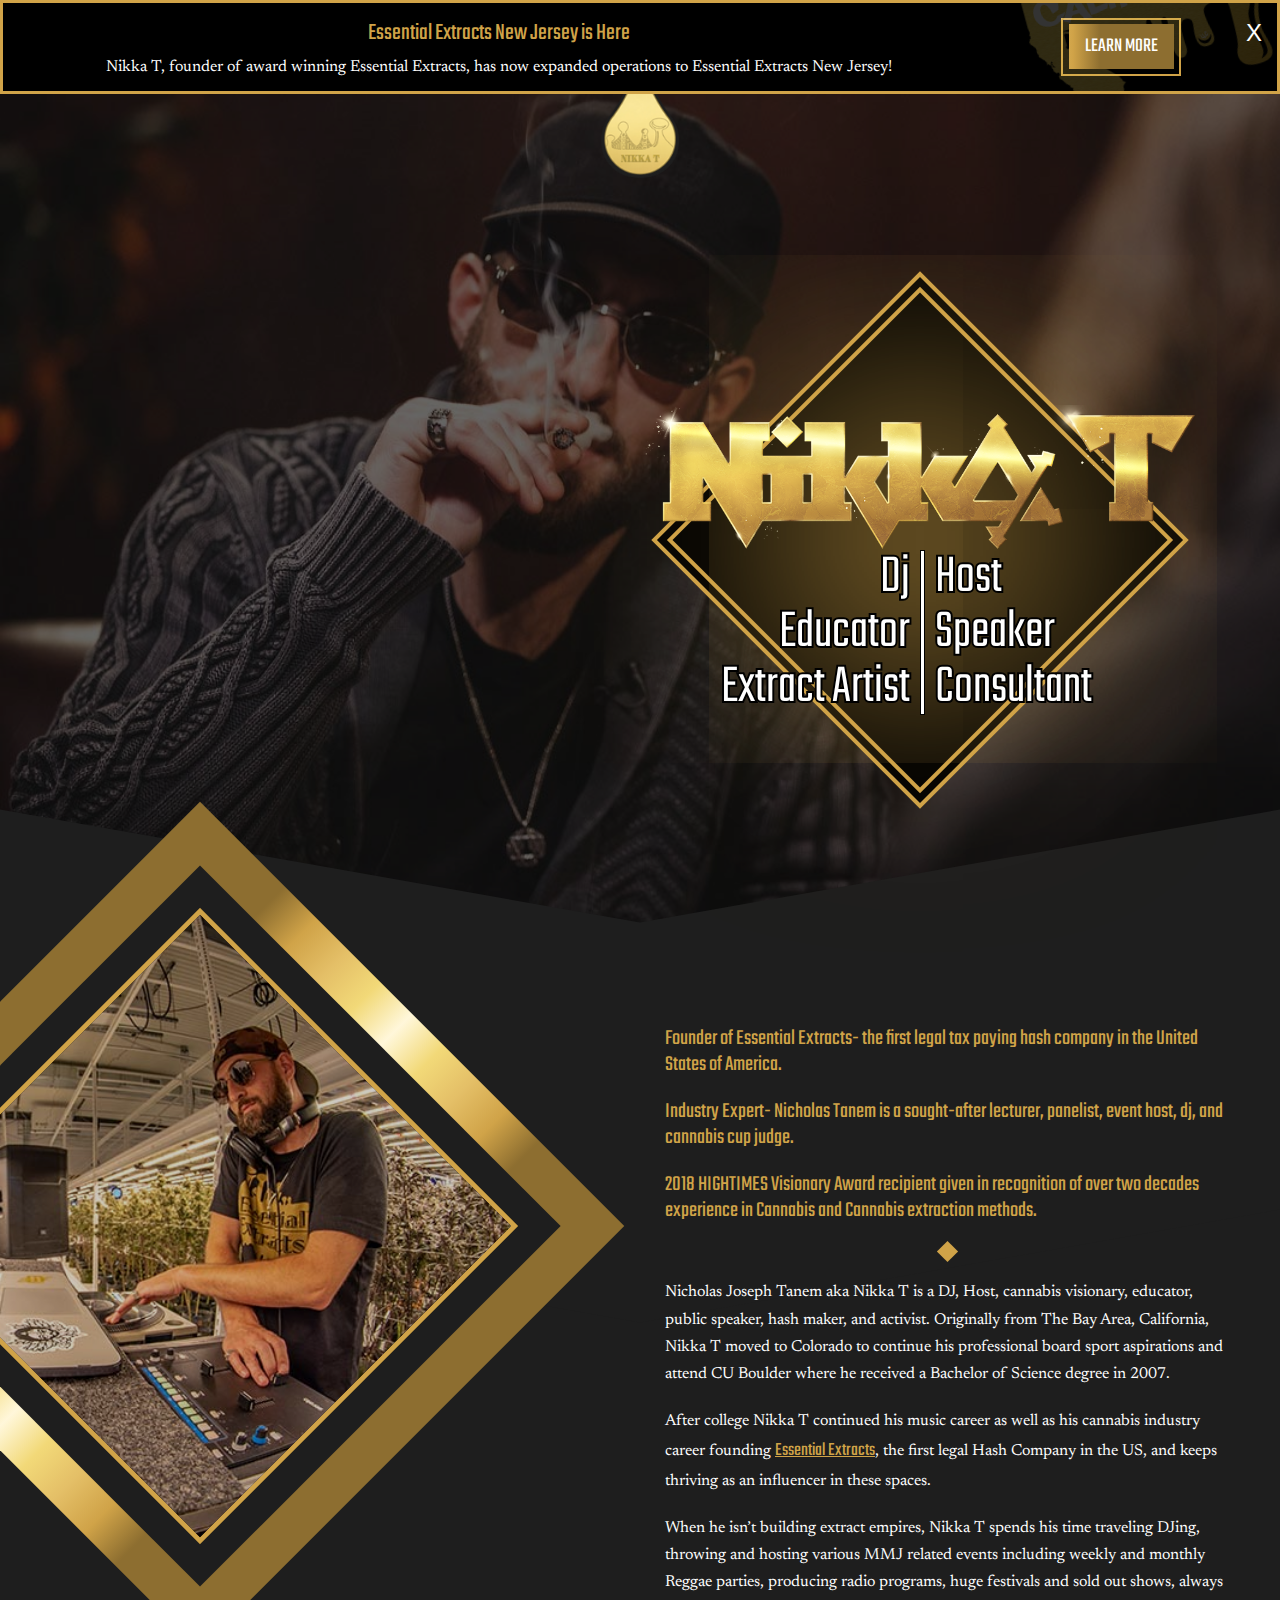
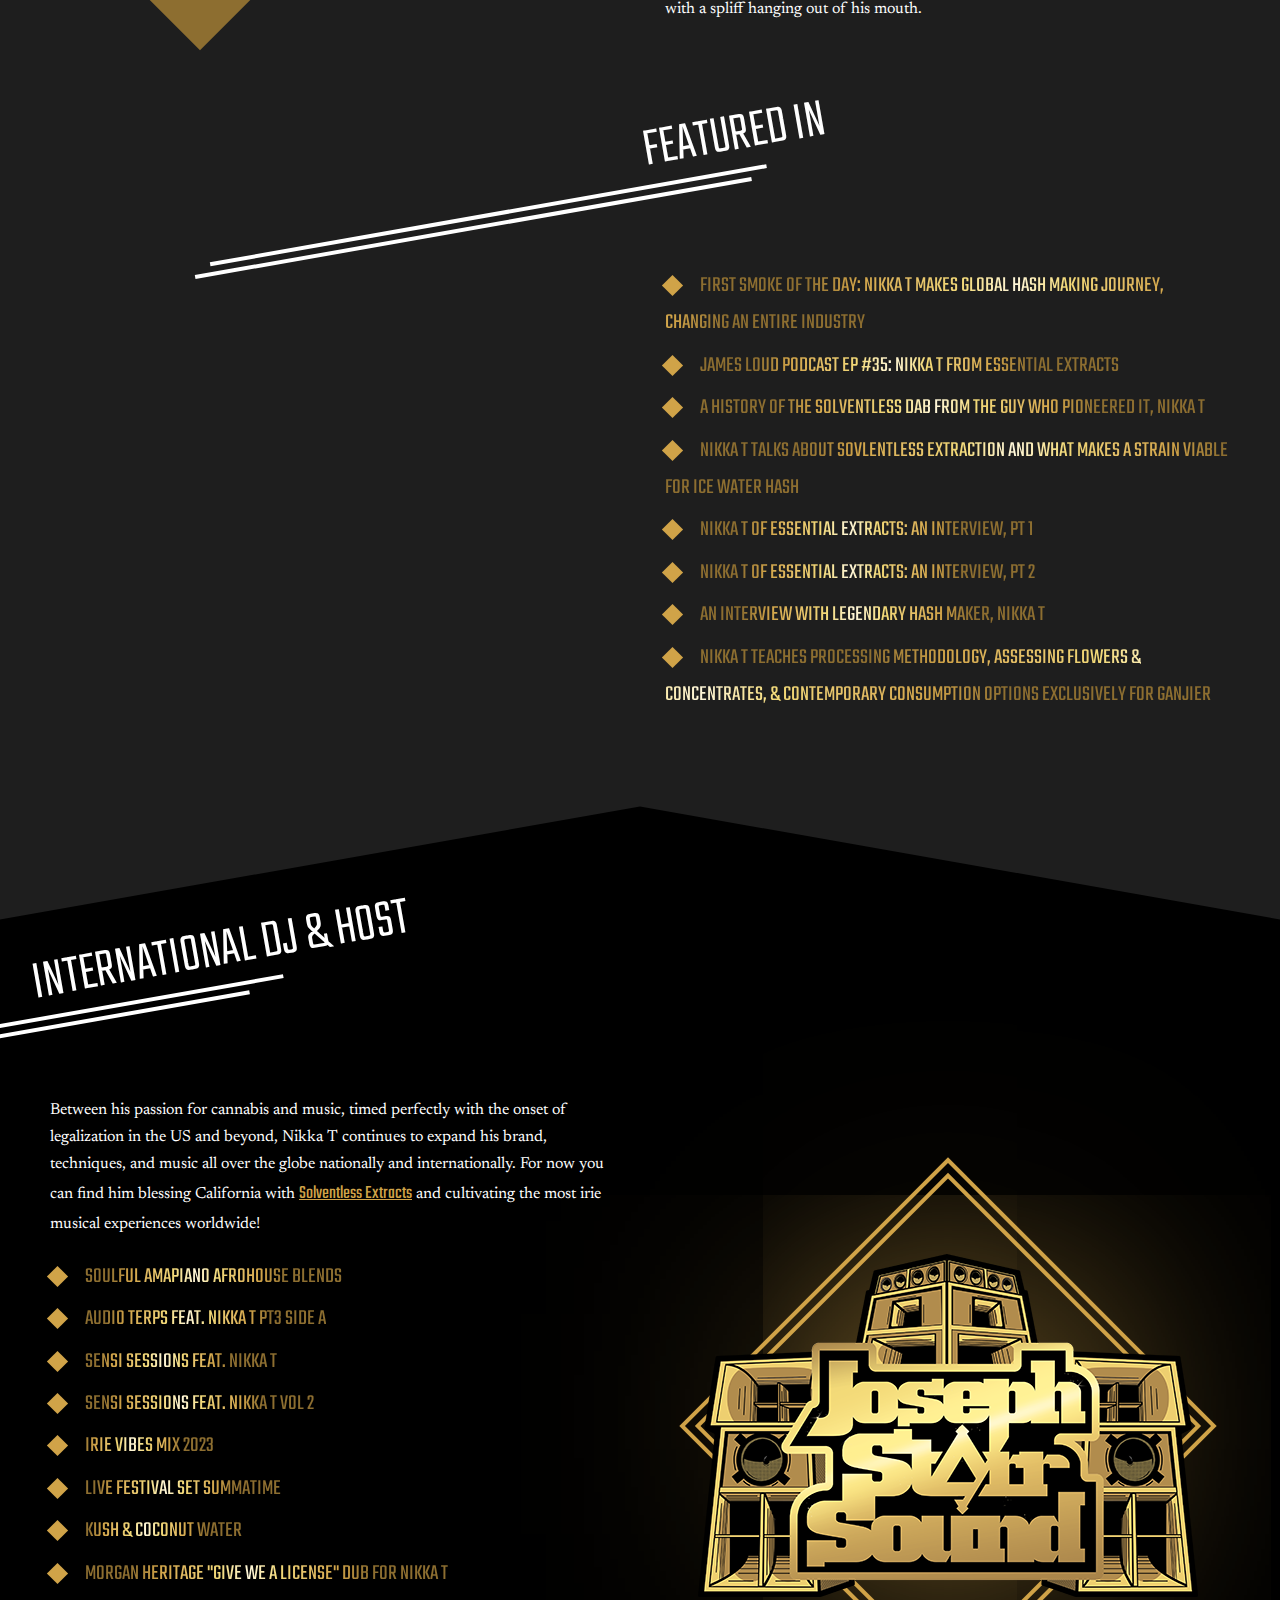
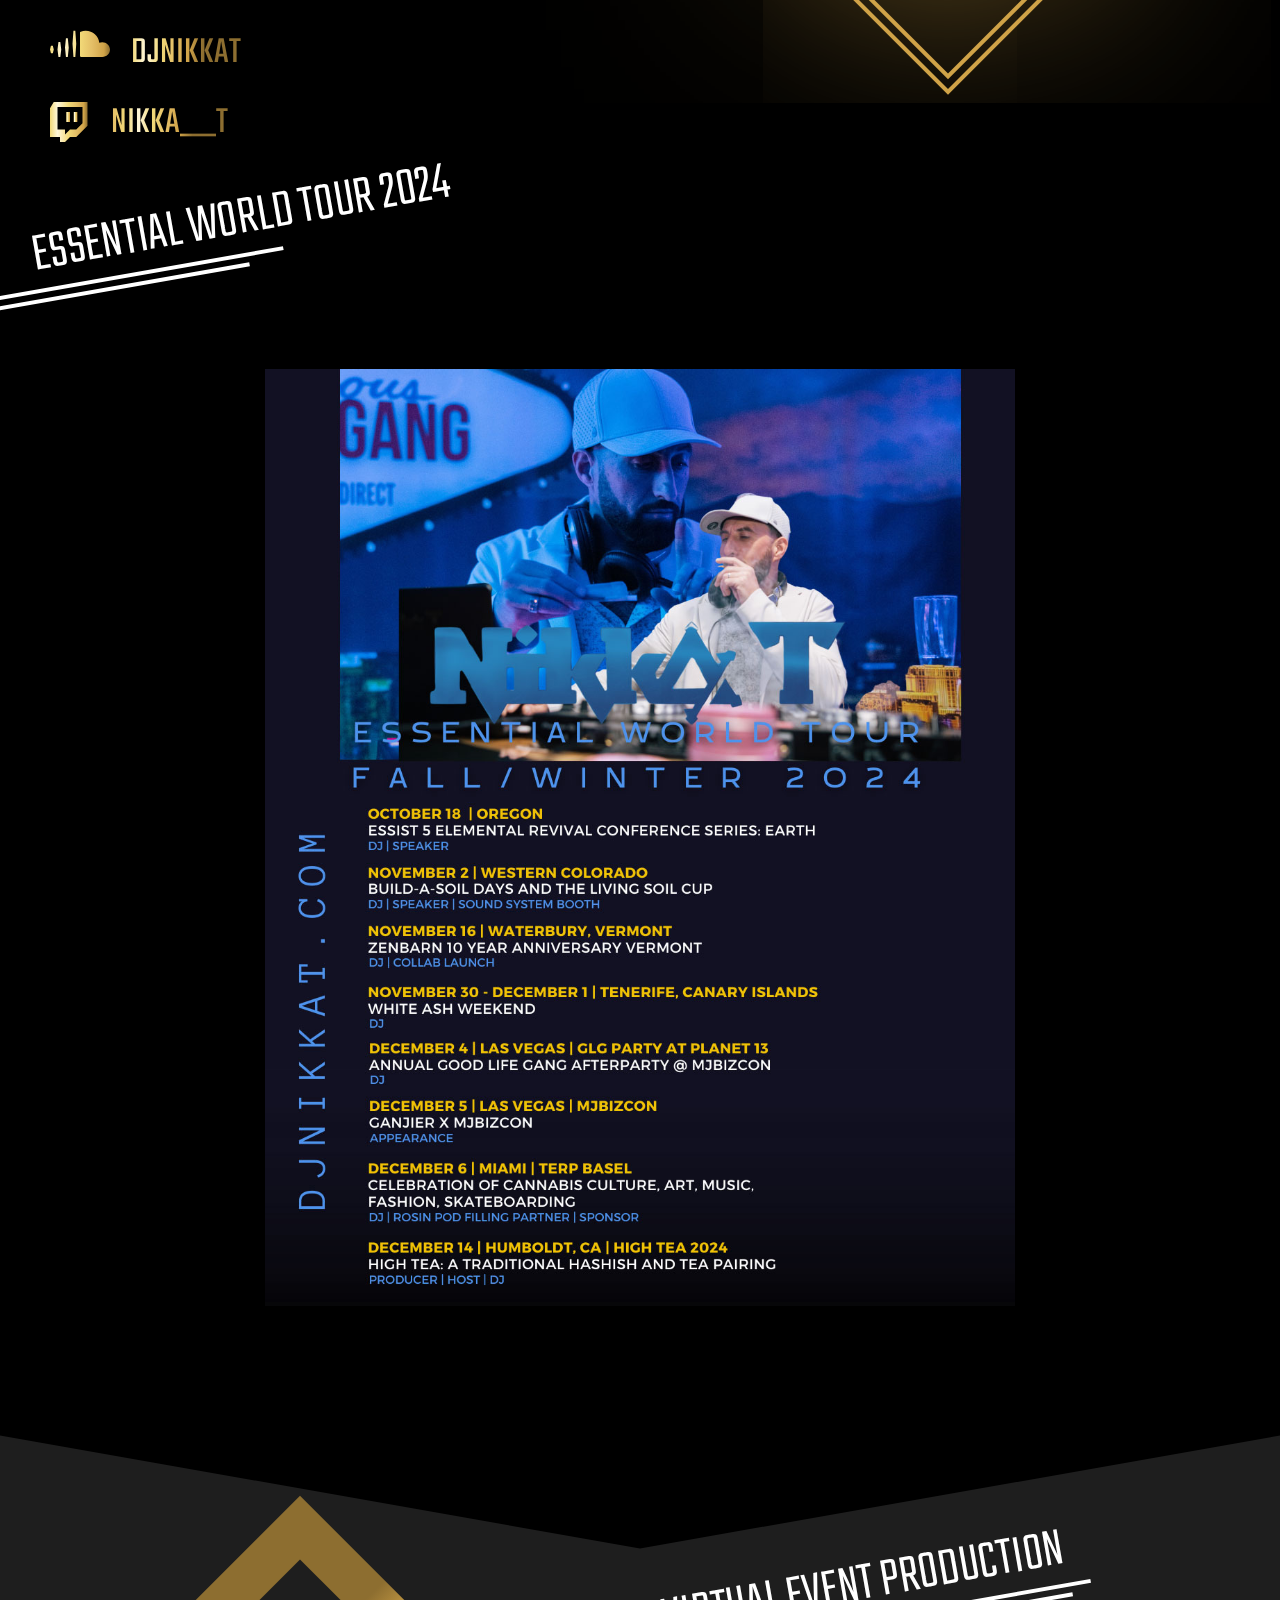
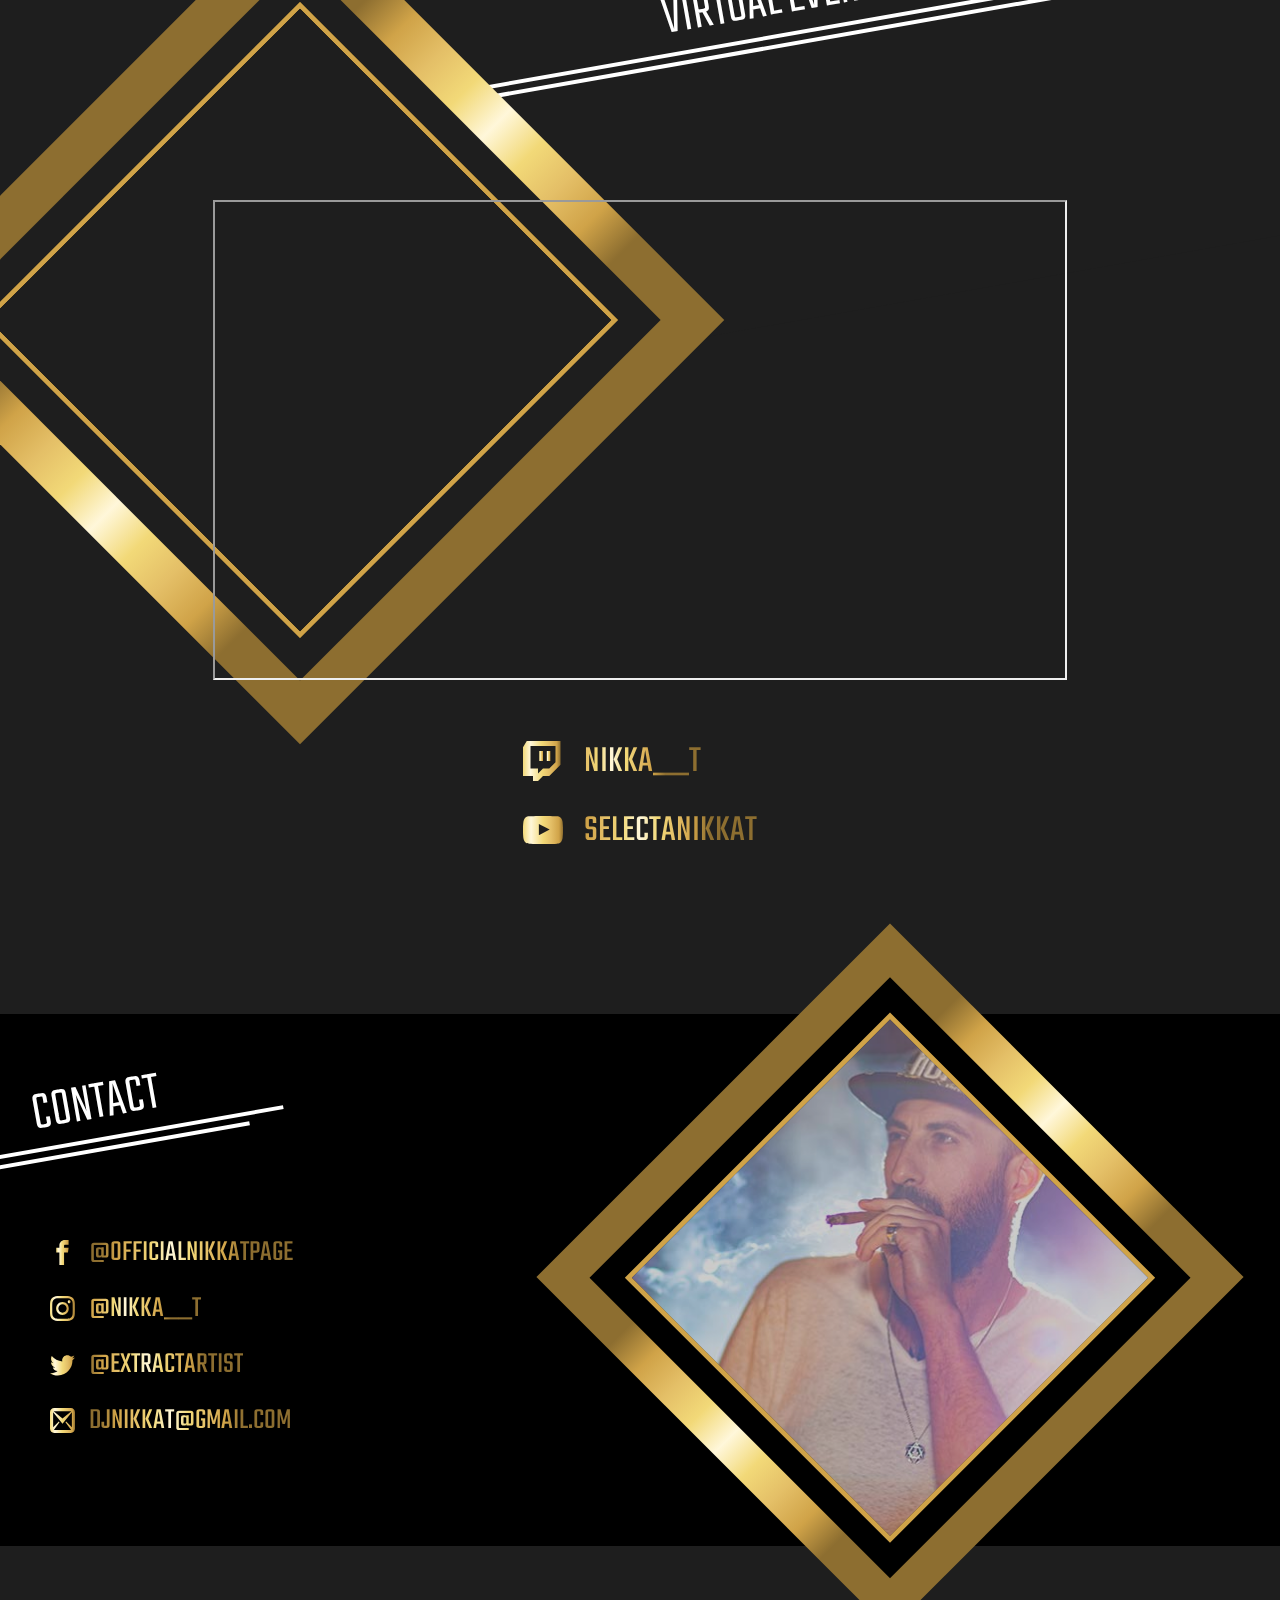
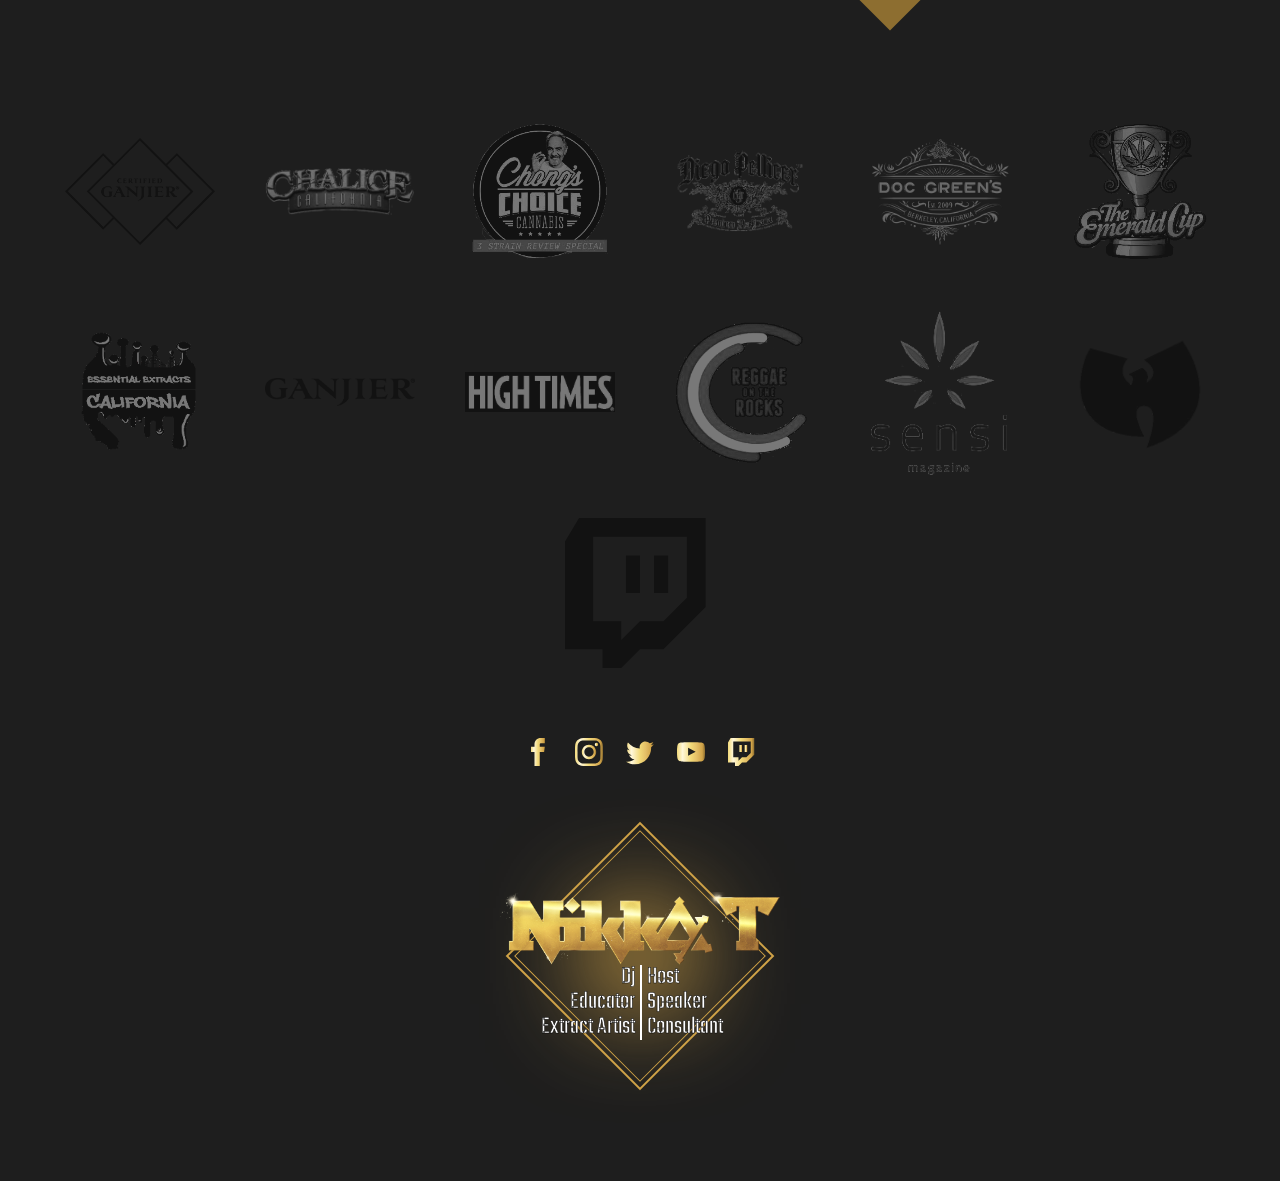
<file: index.html>
<!DOCTYPE html>
<html lang="en">
    <head>
        <meta charset="UTF-8" />
        <meta name="viewport" content="width=device-width, initial-scale=1.0" />
        <meta http-equiv="x-UA-Compatible" content="ie=edge" />
        <meta name="description" content="Nikka T Dj, Host, Educator, Speaker, Extract Artist, Consultant" />
        <meta name="author" content="Victoria Jones" />

        <meta property="og:title" content="Nikka T" />
        <meta property="og:description" content="Nikka T Dj, Host, Educator, Speaker, Extract Artist, Consultant" />
        <meta property="og:image" content="img/nikka-t_02_med.jpg" />
        <meta property="og:image:width" content="900" />
        <meta property="og:image:height" content="599" />
        <meta property="og:url" content="https://nicktanem.com" />
        <meta property="og:site_name" content="Nikka T" />
        <meta property="og:type" content="website" />

        <meta name="twitter:card" content="summary_large_image" />
        <meta name="twitter:title" content="Nikka T" />
        <meta name="twitter:description" content="Nikka T Dj, Host, Educator, Speaker, Extract Artist, Consultant" />
        <meta name="twitter:image" content="img/nikka-t_02_med.jpg" />

        <!-- CSS -->
        <link rel="preconnect" href="https://fonts.gstatic.com">
        <link rel="preconnect" href="https://fonts.gstatic.com">
<link href="https://fonts.googleapis.com/css2?family=Newsreader:wght@400;700&family=Teko:wght@300;400;500;600&display=swap" rel="stylesheet">
        <link rel="stylesheet" href="css/main.css" />
        <link rel="shortcut icon" type="image/png" href="img/favicon.png" />

        <title>Nikka T</title>

        <script type="text/javascript">
            function checkTour() {
                if(document.getElementsByClassName('tour-banner')[0]) {
                    document.getElementsByClassName('nav-main')[0].style.marginTop = "11rem";
                }
            }
        </script>
    </head>

    <body class="container" onload="checkTour()">

        <!--<div class="banner__content">
            <div class="banner__CTA banner__content--left">
                <div class="banner__CTA--p banner__CTA--p--01">
                    Essential Education Denmark
                    2 Day Solvent-less Class
                </div>
                <div class="banner__CTA--p banner__CTA--p--02">
                    Led by Nikka T of Essential Extracts <br/>
                    & in Collaboration with <a class="inline-link" href="https://www.instagram.com/srta_testingbackup/" target="blank">SRTA_Testingbackup</a>
                </div>
                <div class="banner__CTA--p banner__CTA--p--03">
                    March 18th & 19th, 2024
                </div>
                <div class="banner__CTA--p banner__CTA--p--04">
                    Save Your Seat Now!
                    <div class="banner__button banner__CTA__button">
                        <a href="https://www.essentialextracts.ca/essential-education-denmark" target="blank" class="button button--small">
                            Learn More
                        </a>
                    </div>
                </div>
            </div>
            <div class="banner__content--right banner__content--right--cta-image">
                <div class="banner__CTA--p banner__CTA--p--01">
                    The Blueprint to Hash
                </div>
                <div class="banner__CTA--p banner__CTA--p--02">
                    Solvent-less by Nikka T of Essential Extracts <br/>
                    Hydrocarbon by Dred Pirate
                </div>
                <div class="banner__CTA--p banner__CTA--p--03">
                    January 27th & 28th, 2024
                </div>
                <div class="banner__CTA--p banner__CTA--p--04">
                    Save Your Seat Now!
                    <div class="banner__button banner__CTA__button">
                        <a href="https://extractionacademy.com/product/nikka-t-solventless/#" target="blank" class="button button--small">
                            Learn More
                        </a>
                    </div>
                </div>
            </div>
        </div>-->

        <!--<div class="banner__content">
            <div class="banner__CTA banner__content--left">

                <div class="banner__CTA--p banner__CTA--p--01">
                    New Limited Solvent-less Shorts
                </div>
                <div class="banner__CTA--p banner__CTA--p--02">
                    Nikka T X Grassroots California Solvent-less Mesh Shorts are here! Stock is limited, get yours while they last!
                </div>
                <div class="banner__CTA--p banner__CTA--p--03">
                    All proceeds from my website are being used to support my wife Betty who was recently taken to Prison in Chile.
                    <span class="banner__CTA--p--freebetty">
                        #FREEBETTY
                    </span>
                </div>
            </div>

            <div class="banner__content--right banner__content--right--cta-image">
                <div class="banner__CTA--p banner__CTA--p--04">
                    Get your shorts now before they are gone!
                    <div class="banner__button banner__CTA__button">
                        <a href="https://www.essentialextracts.ca/product-page/solvent-less-mesh-shorts" target="blank" class="button button--small">
                            Get Yours
                        </a>
                    </div>
                </div>
            </div>


            <div class="banner__background">
                <img class ="banner__background--img" src="img/essentialextracts_gold.png" alt="essential extracts gold foil logo" />
            </div>

        </div>-->

        <!--<div class="tour-banner">
            <div class="tour-banner__container">
                <div class="tour-banner__side tour-banner__side--left">
                    <div class="tour-banner__text tour-banner__text--text-01">
                        DJ Nikka T on Tour Now!
                    </div>
                    <div class="tour-banner__text tour-banner__text--text-02">
                        Essential World Tour 2023
                    </div>
                </div>
                <div class="tour-banner__side tour-banner__side--right">
                    <div class="tour-banner__button">
                        <a href="#tour-dates" class="button button--small">
                            Tour Dates
                        </a>
                    </div>
                </div>
            </div>
        </div>-->

        <!--<div class="tour-banner">
                    <div class="tour-banner__container">
                        <div class="tour-banner__side tour-banner__side--left">
                            <div class="tour-banner__text tour-banner__text--text-01">
                                DJ Nikka T on Tour Now!
                            </div>
                            <div class="tour-banner__text tour-banner__text--text-02">
                                Essential World Tour 2024
                            </div>
                        </div>
                        <div class="tour-banner__side tour-banner__side--right">
                            <div class="tour-banner__button">
                                <a href="#tour-dates" class="button button--small">
                                    Tour Dates
                                </a>
                            </div>
                        </div>
                    </div>
                </div>
        -->

        <input type="checkbox" id="banner__checkbox" class="banner__checkbox"/>
        <div class="banner">
            <div class="banner__container banner__container">
                <label for="banner__checkbox" class="banner__close">
                        X
                </label>

                <div class="banner__content">
                    <div class="banner__CTA banner__content--left">

                        <div class="banner__CTA--p banner__CTA--p--01">
                            Essential Extracts New Jersey is Here
                        </div>
                        <div class="banner__CTA--p banner__CTA--p--02">
                            Nikka T, founder of award winning Essential Extracts, has now expanded operations to Essential Extracts New Jersey!
                        </div>
                    </div>

                    <div class="banner__content--right banner__content--right--cta-image">
                        <div class="banner__CTA--p banner__CTA--p--04">

                            <div class="banner__button banner__CTA__button">
                                <a href="https://essentialextractsnj.com/" target="blank" class="button button--small">
                                    Learn More
                                </a>
                            </div>
                        </div>
                    </div>


                    <div class="banner__background">
                        <img class ="banner__background--img" src="img/essentialextracts_gold.png" alt="essential extracts gold foil logo" />
                    </div>

                </div>

            </div>
        </div>

        <svg class="svg-gradient">
            <linearGradient id="gradient-start">
                <stop offset="0%" stop-color="#f2d978" />
                <stop offset="20%" stop-color="#fff7da" />
                <stop offset="50%" stop-color="#f2d978" />
                <stop offset="70%" stop-color="#e4bf67" />
                <stop offset="90%" stop-color="#d0a348" />
                <stop offset="100%" stop-color="#8d6e30" />
              </linearGradient>
        </svg>

        <div class="nav-main">

            <div class="nav-main__socialmedia socialmedia">
                <ul class="list list__nav list__nav-main">
                    <li class="list__item list__nav__item list__nav-main__item"><a href="https://www.facebook.com/OfficialNikkaTpage/" class="list__link list__nav__link">
                        <svg class="list__svg list__nav__svg list__nav-main__svg">
                            <use xlink:href="img/icon-sprites.svg#icon-facebook"></use>
                        </svg>
                    </a></li>
                    <li class="list__item list__nav__item list__nav-main__item"><a href="https://www.instagram.com/nikka__t/" class="list__link list__nav__link">
                        <svg class="list__svg list__nav__svg list__nav-main__svg">
                            <use xlink:href="img/icon-sprites.svg#icon-instagram"></use>
                        </svg>
                    </a></li>
                    <li class="list__item list__nav__item list__nav-main__item"><a href="https://twitter.com/ExtractArtist" class="list__link list__nav__link">
                        <svg class="list__svg list__nav__svg list__nav-main__svg">
                            <use xlink:href="img/icon-sprites.svg#icon-twitter"></use>
                        </svg>
                    </a></li>
                    <li class="list__item list__nav__item list__nav-main__item"><a href="https://www.youtube.com/user/SelectaNikkaT" class="list__link list__nav__link">
                        <svg class="list__svg list__nav__svg list__nav-main__svg">
                            <use xlink:href="img/icon-sprites.svg#icon-youtube"></use>
                        </svg>
                    </a></li>
                    <li class="list__item list__nav__item list__nav-main__item"><a href="https://www.twitch.tv/nikka_t" class="list__link list__nav__link">
                        <svg class="list__svg list__nav__svg list__nav-main__svg">
                            <use xlink:href="img/icon-sprites.svg#icon-twitch"></use>
                        </svg>
                    </a></li>
                </ul>
            </div>
            <img src="img/nikka_t_logo_01.png" alt="Nikka T logo" class="nav-main__logo" />
            <span class="nav-main__bar">&nbsp;</span>
        </div>

        <!-- website main navigation -->
        <input type="checkbox" id="website-nav__checkbox" class="website-nav__checkbox" />
            <label for="website-nav__checkbox" class="website-nav__menu">
                <div class="website-nav__menu__bar"></div>
            </label>

            <div class="website-nav">
                <ul class="website-nav__list">
                    <li class="website-nav__list__item">
                        <a href="#" class="website-nav__list__item__link">Home</a>
                    </li>
                    <li class="website-nav__list__item">
                        <a href="#about" class="website-nav__list__item__link">About</a>
                    </li>
                    <li class="website-nav__list__item">
                        <a href="#djhosting" class="website-nav__list__item__link">dJ & Hosting</a>
                    </li>
                    <li class="website-nav__list__item">
                        <a href="#virtualevent" class="website-nav__list__item__link">Virtual Event</a>
                    </li>
                    <li class="website-nav__list__item">
                        <a href="/media-kit-2025.html" class="website-nav__list__item__link">Media Kit</a>
                    </li>
                    <li class="website-nav__list__item">
                        <a href="#contact" class="website-nav__list__item__link">Contact</a>
                    </li>
                </ul>
            </div>

        <header class="header header__main">
            <div class="logo__header logo">
                <img src="img/nikka_t_logo_02.png" class="logo__img logo__header__img" />
                <div class="logo__description logo__header__description">

                    <div class="logo__description--1 logo__header__description--1">
                        <div class="logo__description--text logo__header__description--text--1 logo__header__description--text">
                            <div class="logo__description--text--top logo__header__description--text--1--top logo__header__description--text--top">Dj</div>
                            <div class="logo__description--text--stroke logo__header__description--text--1--stroke logo__header__description--text--stroke">Dj</div>
                        </div>
                        <div class="logo__description--text logo__header__description--text--1 logo__header__description--text">
                            <div class="logo__description--text--top logo__header__description--text--1--top logo__header__description--text--top">Educator</div>
                            <div class="logo__description--text--stroke logo__header__description--text--1--stroke logo__header__description--text--stroke">Educator</div>
                        </div>
                        <div class="logo__description--text logo__header__description--text--1 logo__header__description--text">
                            <div class="logo__description--text--top logo__header__description--text--1--top logo__header__description--text--top">Extract Artist</div>
                            <div class="logo__description--text--stroke logo__header__description--text--1--stroke logo__header__description--text--stroke">Extract Artist</div>
                        </div>
                    </div>

                    <div class="logo__description--bar logo__header__description--bar"></div>

                    <div class="logo__description--2 logo__header__description--2">
                        <div class="logo__description--text logo__header__description--text--2 logo__header__description--text">
                            <div class="logo__description--text--top logo__header__description--text--2--top logo__header__description--text--top">Host</div>
                            <div class="logo__description--text--stroke logo__header__description--text--2--stroke logo__header__description--text--stroke">Host</div>
                        </div>
                        <div class="logo__description--text logo__header__description--text--2 logo__header__description--text">
                            <div class="logo__description--text--top logo__header__description--text--2--top logo__header__description--text--top">Speaker</div>
                            <div class="logo__description--text--stroke logo__header__description--text--2--stroke logo__header__description--text--stroke">Speaker</div>
                        </div>
                        <div class="logo__description--text logo__header__description--text--2 logo__header__description--text">
                            <div class="logo__description--text--top logo__header__description--text--2--top logo__header__description--text--top">Consultant</div>
                            <div class="logo__description--text--stroke logo__header__description--text--2--stroke logo__header__description--text--stroke">Consultant</div>
                        </div>
                    </div>

                </div>

                <div class="logo__glow logo__header__glow">&nbsp;</div>

                <div class="borderbox logo__borderbox logo__header__borderbox">
                    <div class="borderbox--1 logo__header__borderbox--1"></div>
                    <div class="borderbox--2 logo__header__borderbox--2"></div>
                </div>
            </div>
        </header>

        <main class="main">

            <section class="about main-section" id="about">
                <div class="skewbox skewbox-upward skewbox-upward__about">
                    <div class="skewbox--1 skewbox-upward--1 skewbox-upward__about--1">&nbsp;</div>
                    <div class="skewbox--1 skewbox-upward--2 skewbox-upward__about--2">&nbsp;</div>
                </div>

                <div class="main-section__container">

                    <div class="about__content">
                        <div class="about__img">
                            <div class="img-borderbox about__img-borderbox">
                                <div class="img-borderbox--1"></div>
                                <div class="img-borderbox--2"></div>
                                <div class="img-borderbox--3"><div class="img-borderbox--imgholder about__img-borderbox--imgholder"></div></div>
                            </div>
                        </div>

                        <div class="about__copy">
                            <div class="bold-copy">
                                <p class="p__bold">
                                    Founder of Essential Extracts- the first legal tax paying hash company in the United States of America.
                                </p>
                                <p class="p__bold">
                                    Industry Expert- Nicholas Tanem is a sought-after lecturer, panelist, event host, dj, and cannabis cup judge.
                                </p>
                                <p class="p__bold">
                                    2018 HIGHTIMES Visionary Award recipient given in recognition of over two decades experience in Cannabis and Cannabis extraction methods.
                                </p>
                            </div>

                            <p class="p__copy">
                                Nicholas Joseph Tanem aka Nikka T is a DJ, Host, cannabis visionary, educator, public speaker, hash maker, and activist. Originally from The Bay Area, California, Nikka T moved to Colorado to continue his professional board sport aspirations and attend CU Boulder where he received a Bachelor of Science degree in 2007.
                            </p>
                            <p class="p__copy">
                                After college Nikka T continued his music career as well as his cannabis industry career founding <a class="inline-link" href="https://www.essentialextracts.ca/" target="blank">Essential Extracts</a>, the first legal Hash Company in the US, and keeps thriving as an influencer in these spaces.
                            </p>
                            <p class="p__copy">
                                When he isn’t building extract empires, Nikka T spends his time traveling DJing, throwing and hosting various MMJ related events including weekly and monthly Reggae parties, producing radio programs, huge festivals and sold out shows, always with a spliff hanging out of his mouth.
                            </p>

                            <div class="about__featured-in">
                                <h2 class="section__header featured__header header-2">Featured In</h2>
                                <ul class="list list__bullet list__bullet__featured">
                                    <li class="list__item list__bullet__item"><a href="https://www.youtube.com/watch?v=v3iwxZzvPdA&rco=1" target="blank" class="list__link list__bullet__link">First Smoke of the Day: Nikka T Makes Global Hash Making Journey, Changing an Entire Industry</a></li>
                                    <li class="list__item list__bullet__item"><a href="https://www.youtube.com/watch?app=desktop&v=8Nlq4jLmQ2w" target="blank" class="list__link list__bullet__link">James Loud Podcast EP #35: Nikka T from Essential Extracts</a></li>
                                    <li class="list__item list__bullet__item"><a href="https://merryjane.com/amp/a-history-of-the-solventless-dab-from-the-guy-who-pioneered-it-nikka-t" target="blank" class="list__link list__bullet__link">A History of the Solventless Dab From the Guy Who Pioneered It, Nikka T</a></li>
                                    <li class="list__item list__bullet__item"><a href="https://hightimes.com/culture/simply-solventless/amp/" target="blank" class="list__link list__bullet__link">Nikka T Talks About Sovlentless Extraction and What Makes a Strain Viable For Ice Water Hash</a></li>
                                    <li class="list__item list__bullet__item"><a href="https://potguide.com/blog/article/nikka-t-interview-hash/" target="blank" class="list__link list__bullet__link">Nikka T of Essential Extracts: An Interview, Pt 1</a></li>
                                    <li class="list__item list__bullet__item"><a href="https://potguide.com/blog/article/nikka-t-interview-hash-2/" target="blank" class="list__link list__bullet__link">Nikka T of Essential Extracts: An Interview, Pt 2</a></li>
                                    <li class="list__item list__bullet__item"><a href="https://resinseeds.net/an-interview-with-legendary-hash-maker-nikka-t/" target="blank" class="list__link list__bullet__link">An Interview with Legendary Hash Maker, Nikka T</a></li>
                                    <li class="list__item list__bullet__item"><a href="https://ganjier.com/2020/12/02/nick-tanem-teaches-cannabis-processing-methodology-assessing-flowers-concentrates-and-contemporary-consumption-options-exclusively-for-ganjier/" target="blank" class="list__link list__bullet__link">Nikka T Teaches Processing Methodology, Assessing Flowers & Concentrates, & Contemporary Consumption Options Exclusively For Ganjier</a></li>
                                </ul>
                            </div>
                        </div>

                    </div>

                </div>

            </section>

            <section class="music main-section">
                <div class="skewbox skewbox-downward skewbox-downward__music">
                    <div class="skewbox--1 skewbox-downward--1 skewbox-downward__music--1">&nbsp;</div>
                    <div class="skewbox--1 skewbox-downward--2 skewbox-downward__music--2">&nbsp;</div>
                </div>

                <div class="main-section__container" id="djhosting">
                    <h2 class="section__header music__header header-2">International DJ & Host</h2>

                    <div class="music__content">

                        <div class="music__content--1">
                            <p class="p__copy">
                                Between his passion for cannabis and music, timed perfectly with the onset of legalization in the US and beyond, Nikka T continues to expand his brand, techniques, and music all over the globe nationally and internationally. For now you can find him blessing California with <a href="https://www.essentialextracts.ca/" target="blank" class="inline-link">Solventless Extracts</a> and cultivating the most irie musical experiences worldwide!
                            </p>

                            <ul class="list list__bullet music__list__bullet">
                                <li class="list__item list__bullet__item"><a href="https://drive.google.com/file/d/1rWiP_fO8d3RAr6Hqyobj9PVOz_Qkif0k/view" target="blank" class="list__link list__bullet__link">Soulful Amapiano AfroHouse Blends</a></li>
                                <li class="list__item list__bullet__item"><a href="https://www.youtube.com/watch?v=xvv79DPfZnc" target="blank" class="list__link list__bullet__link">Audio Terps Feat. Nikka T Pt3 Side A</a></li>
                                <li class="list__item list__bullet__item"><a href="https://www.youtube.com/watch?v=dxzI9p83fN0" target="blank" class="list__link list__bullet__link">Sensi Sessions Feat. Nikka T</a></li>
                                <li class="list__item list__bullet__item"><a href="https://www.youtube.com/watch?v=5bSRmtgYPZk" target="blank" class="list__link list__bullet__link">Sensi Sessions Feat. Nikka T Vol 2</a></li>
                                <li class="list__item list__bullet__item"><a href="https://www.youtube.com/watch?v=xd4IyTSjaFQ" target="blank" class="list__link list__bullet__link">Irie Vibes Mix 2023</a></li>
                                <li class="list__item list__bullet__item"><a href="https://soundcloud.com/djnikkat/summa-tun-up-2014-electronic-dancehall-music-vol-1-live" target="blank" class="list__link list__bullet__link">Live Festival Set Summatime</a></li>
                                <li class="list__item list__bullet__item"><a href="https://soundcloud.com/djnikkat/kush-and-coconut-water" target="blank" class="list__link list__bullet__link">Kush & Coconut Water</a></li>
                                <li class="list__item list__bullet__item"><a href="https://drive.google.com/file/d/17vD0dV5QLb3_KxJLWSfliybpQoaHHQIG/view" target="blank" class="list__link list__bullet__link">Morgan Heritage "Give we a license" dub for Nikka T</a></li>
                            </ul>

                            <ul class="list list__socialmedia music__list__socialmedia">
                                <li class="list__item list__socialmedia__item"><a href="https://soundcloud.com/djnikkat" target="blank" class="list__link list__socialmedia__link">
                                    <svg class="list__svg list__socialmedia__svg list__socialmedia__svg--soundcloud">
                                        <use xlink:href="img/icon-sprites.svg#icon-soundcloud"></use>
                                    </svg>
                                    DjNikkaT
                                </a></li>
                                <li class="list__item list__socialmedia__item"><a href="https://www.twitch.tv/nikka_t" target="blank" class="list__link list__socialmedia__link">
                                    <svg class="list__svg list__socialmedia__svg list__socialmedia__svg--twitch">
                                        <use xlink:href="img/icon-sprites.svg#icon-twitch"></use>
                                    </svg>
                                    Nikka__T
                                </a></li>
                            </ul>
                        </div>

                        <div class="music__content--2">
                            <img src="img/joseph_star_sound.png" alt="Joseph Star Sound label" class="music__content--2__img" />

                            <div class="logo__glow logo__music__glow">&nbsp;</div>

                            <div class="borderbox music__borderbox">
                                <div class="borderbox--1"></div>
                                <div class="borderbox--2"></div>
                            </div>
                        </div>

                    </div>

                    <div class="music__tour" id="tour-dates">

                        <h2 class="subsection__header music__header header-2">
                            Essential World Tour 2024
                        </h2>

                        <div class="music__tour__container">
                            <img class="music__tour__flyer" src="img/essential-world-tour_2024.jpg" alt="Dj Nikka T Essential World Tour 2023" />
                        </div>

                    </div>

                </div>

            </section>

            <section class="stream main-section">
                <div class="skewbox skewbox-upward skewbox-upward__stream">
                    <div class="skewbox--1 skewbox-upward--1 skewbox-upward__stream--1">&nbsp;</div>
                    <div class="skewbox--1 skewbox-upward--2 skewbox-upward__stream--2">&nbsp;</div>
                </div>

                <div class="main-section__container" id="virtualevent">
                    <h2 class="section__header stream__header header-2">Virtual Event Production</h2>

                    <div class="stream__content">
                        <div class="stream__img">
                            <div class="img-borderbox stream__img-borderbox">
                                <div class="img-borderbox--1"></div>
                                <div class="img-borderbox--2"></div>
                                <div class="img-borderbox--3"><div class="img-borderbox--imgholder stream__img-borderbox--imgholder">&nbsp;</div></div>
                            </div>
                        </div>

                        <div class="stream-embed">
                            <iframe
                                id="twitch-embed"
                                src="https://player.twitch.tv/?channel=nikka_t&parent=nicktanem.com&muted=true"
                                height="720"
                                width="1280"
                                allowfullscreen="true">
                            </iframe>
                        </div>

                        <ul class="list list__socialmedia stream__list list__socialmedia__stream">
                            <li class="list__item list__socialmedia__item list__socialmedia__stream__item"><a href="https://www.twitch.tv/nikka_t" target="blank" class="list__link list__socialmedia__link list__socialmedia__stream__link">
                                <svg class="list__svg list__socialmedia__svg list__socialmedia__stream__svg">
                                    <use xlink:href="img/icon-sprites.svg#icon-twitch"></use>
                                </svg>
                                Nikka__T
                            </a></li>
                            <li class="list__item list__socialmedia__item list__socialmedia__stream__item"><a href="https://www.youtube.com/user/SelectaNikkaT" target="blank" class="list__link list__socialmedia__link list__socialmedia__stream__link">
                                <svg class="list__svg list__socialmedia__svg list__socialmedia__stream__svg">
                                    <use xlink:href="img/icon-sprites.svg#icon-youtube"></use>
                                </svg>
                                SelectaNikkaT
                            </a></li>
                        </ul>
                    </div>

                </div>
            </section>

            <section class="contact main-section">
                <div class="main-section__container" id="contact">
                    <h2 class="section__header contact__header header-2">Contact</h2>
                    <div class="contact__content">

                        <ul class="list list__contact">
                            <li class="list__item list__contact__item"><a href="https://www.facebook.com/OfficialNikkaTpage/" target="blank" class="list__link list__contact__link">
                                <svg class="list__svg list__contact__svg">
                                    <use xlink:href="img/icon-sprites.svg#icon-facebook"></use>
                                </svg>
                                @OfficialNikkaTpage
                            </a></li>
                            <li class="list__item list__contact__item"><a href="https://www.instagram.com/nikka__t/" target="blank" class="list__link list__contact__link">
                                <svg class="list__svg list__contact__svg">
                                    <use xlink:href="img/icon-sprites.svg#icon-instagram"></use>
                                </svg>
                                @Nikka__T
                            </a></li>
                            <li class="list__item list__contact__item"><a href="https://twitter.com/ExtractArtist" target="blank" class="list__link list__contact__link">
                                <svg class="list__svg list__contact__svg">
                                    <use xlink:href="img/icon-sprites.svg#icon-twitter"></use>
                                </svg>
                                @ExtractArtist
                            </a></li>
                            <li class="list__item list__contact__item"><a href="mailto:djnikkat@gmail.com" target="blank" class="list__link list__contact__link">
                                <svg class="list__svg list__contact__svg">
                                    <use xlink:href="img/icon-sprites.svg#icon-email"></use>
                                </svg>
                                DjNikkaT@gmail.com
                            </a></li>
                        </ul>

                        <div class="contact__img">
                            <div class="img-borderbox contact__img-borderbox">
                                <div class="img-borderbox--1 contact__img-borderbox--1"></div>
                                <div class="img-borderbox--2 contact__img-borderbox--2"></div>
                                <div class="img-borderbox--3 contact__img-borderbox--3"><div class="img-borderbox--imgholder contact__img-borderbox--imgholder">&nbsp;</div></div>
                            </div>
                        </div>

                    </div>
                </div>
            </section>

        </main>

        <footer class="footer">
            <section class="footer__affiliates">
                <img src="img/certified-ganjier-logo.png" alt="chalice california" class="footer__affiliates__img footer__affiliates__img--1" />
                <img src="img/chalice.png" alt="chalice california" class="footer__affiliates__img footer__affiliates__img--2" />
                <img src="img/chongs-choice.png" alt="chong's choice cannabis" class="footer__affiliates__img footer__affiliates__img--3" />
                <img src="img/diego-pellicer.png" alt="diego pellicer premium marijuana" class="footer__affiliates__img footer__affiliates__img--4" />
                <img src="img/doc-greens.png" alt="doc green's" class="footer__affiliates__img footer__affiliates__img--5" />
                <img src="img/emerald-cup.png" alt="the emerald cup" class="footer__affiliates__img footer__affiliates__img--6" />
                <img src="img/essential-extracts.png" alt="essential extracts california" class="footer__affiliates__img footer__affiliates__img--7" />
                <img src="img/ganjier.png" alt="ganjier" class="footer__affiliates__img footer__affiliates__img--8" />
                <img src="img/hightimes.jpg" alt="hightimes" class="footer__affiliates__img footer__affiliates__img--9" />
                <img src="img/reggae-on-the-rocks.png" alt="reggase on the rocks" class="footer__affiliates__img footer__affiliates__img--10" />
                <img src="img/sensi-magazine.png" alt="sensi magazine" class="footer__affiliates__img footer__affiliates__img--11" />
                <img src="img/wutang.png" alt="wu-tang clan" class="footer__affiliates__img footer__affiliates__img--12" />
                <svg class="footer__affiliates__img footer__affiliates__img--12">
                    <use xlink:href="img/icon-sprites.svg#icon-twitch"></use>
                </svg>
            </section>

            <section class="footer__nav">
                <ul class="list list__nav list__nav__footer">
                    <li class="list__item list__nav__item list__nav__footer__item"><a href="https://www.facebook.com/OfficialNikkaTpage/" target="blank" class="list__link list__nav__link list__nav__footer__link">
                        <svg class="list__svg list__nav__svg list__nav__footer__svg">
                            <use xlink:href="img/icon-sprites.svg#icon-facebook"></use>
                        </svg>
                    </a></li>
                    <li class="list__item list__nav__item list__nav__footer__item"><a href="https://www.instagram.com/nikka__t/" target="blank" class="list__link list__nav__link list__nav__footer__link">
                        <svg class="list__svg list__nav__svg list__nav__footer__svg">
                            <use xlink:href="img/icon-sprites.svg#icon-instagram"></use>
                        </svg>
                    </a></li>
                    <li class="list__item list__nav__item list__nav__footer__item"><a href="https://twitter.com/ExtractArtist" target="blank" class="list__link list__nav__link list__nav__footer__link">
                        <svg class="list__svg list__nav__svg list__nav__footer__svg">
                            <use xlink:href="img/icon-sprites.svg#icon-twitter"></use>
                        </svg>
                    </a></li>
                    <li class="list__item list__nav__item list__nav__footer__item"><a href="https://www.youtube.com/user/SelectaNikkaT" target="blank" class="list__link list__nav__link list__nav__footer__link">
                        <svg class="list__svg list__nav__svg list__nav__footer__svg">
                            <use xlink:href="img/icon-sprites.svg#icon-youtube"></use>
                        </svg>
                    </a></li>
                    <li class="list__item list__nav__item list__nav__footer__item"><a href="https://www.twitch.tv/nikka_t" target="blank" class="list__link list__nav__link list__nav__footer__link">
                        <svg class="list__svg list__nav__svg list__nav__footer__svg">
                            <use xlink:href="img/icon-sprites.svg#icon-twitch"></use>
                        </svg>
                    </a></li>
                </ul>

                <div class="logo__footer logo">
                    <img src="img/nikka_t_logo_02.png" class="logo__img logo__footer__img" />
                    <div class="logo__description logo__footer__description">

                        <div class="logo__description--1 logo__footer__description--1">
                            <div class="logo__description--text logo__footer__description--text">Dj</div>
                            <div class="logo__description--text logo__footer__description--text">Educator</div>
                            <div class="logo__description--text logo__footer__description--text">Extract Artist</div>
                        </div>

                        <div class="logo__description--bar logo__footer__description--bar"></div>

                        <div class="logo__description--2 logo__footer__description--2">
                            <div class="logo__description--text logo__footer__description--text">Host</div>
                            <div class="logo__description--text logo__footer__description--text">Speaker</div>
                            <div class="logo__description--text logo__footer__description--text">Consultant</div>
                        </div>

                    </div>

                    <div class="logo__glow logo__footer__glow">&nbsp;</div>

                    <div class="borderbox logo__borderbox logo__footer__borderbox">
                        <div class="borderbox--1 logo__footer__borderbox--1"></div>
                        <div class="borderbox--2 logo__footer__borderbox--2"></div>
                    </div>
                </div>
            </section>
        </footer>
        <script src="js/nav-menu-listener.js"></script>
    </body>
</html>
</file>
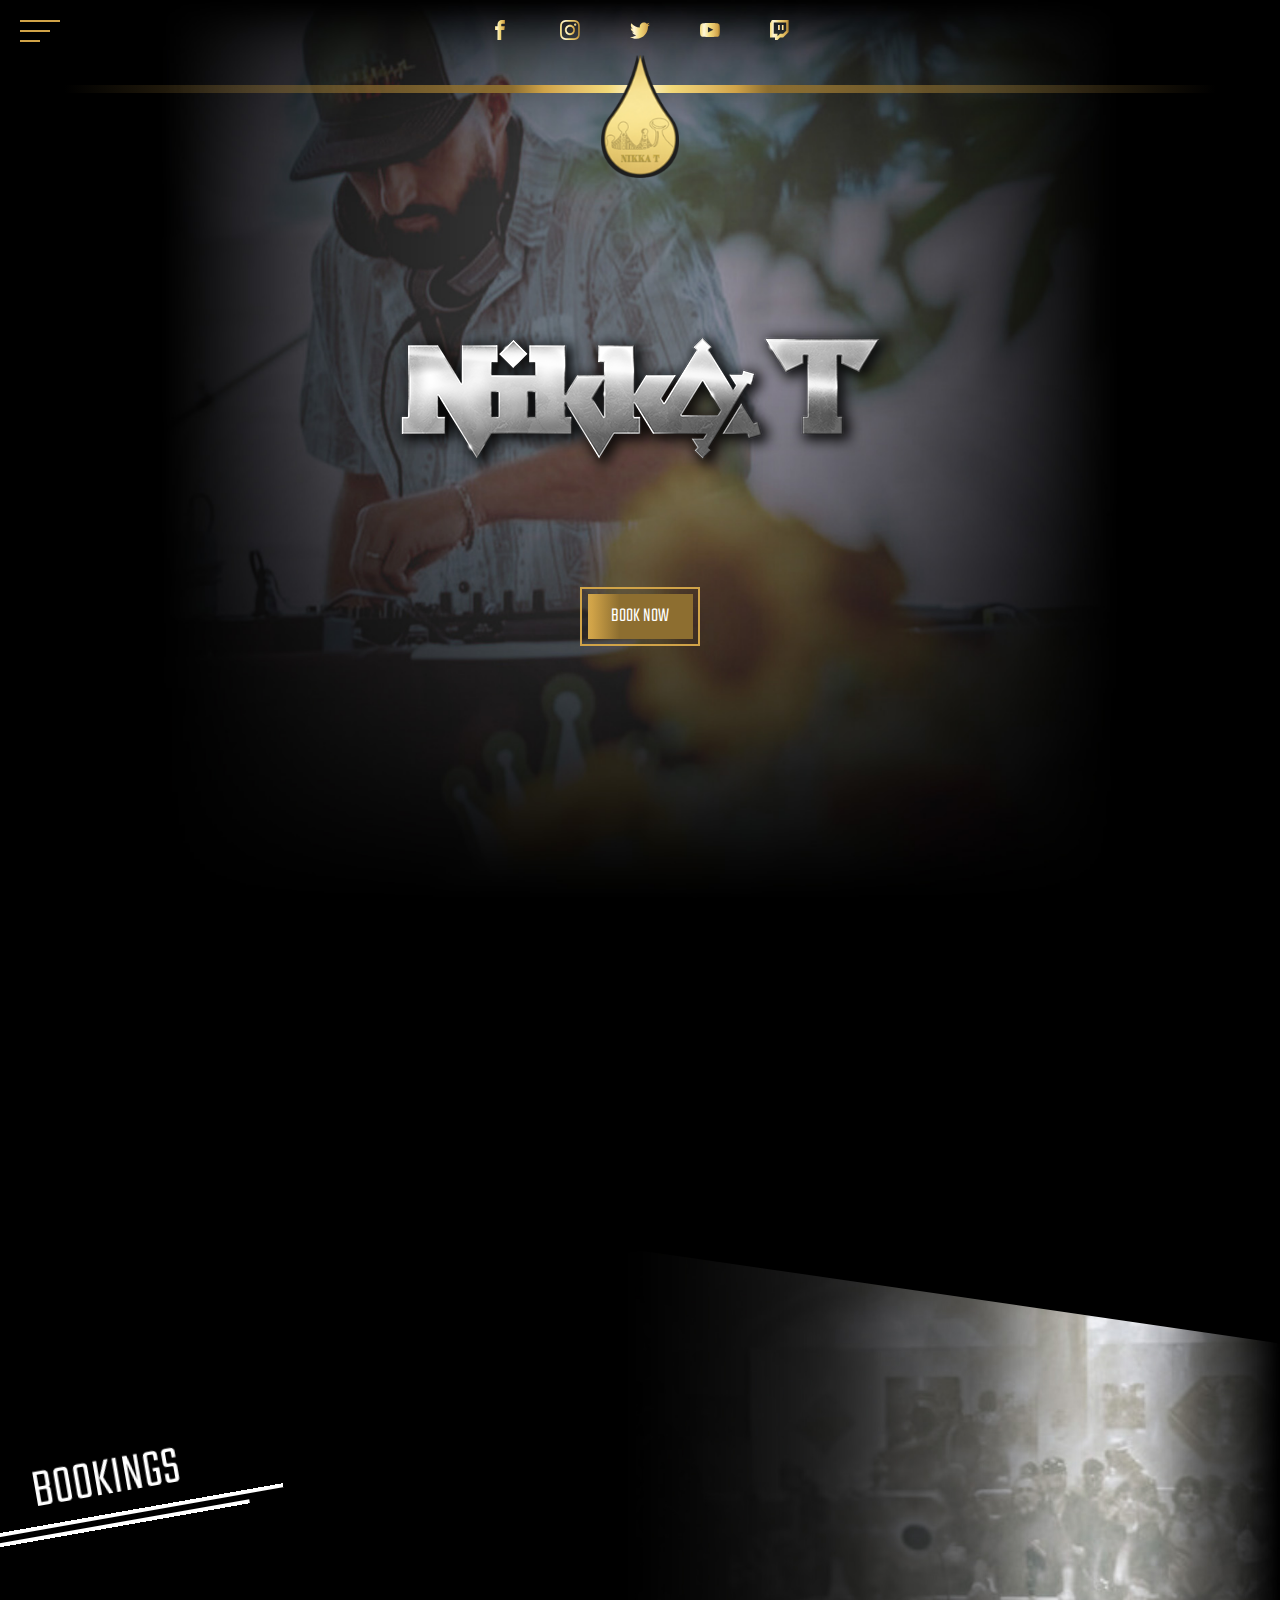
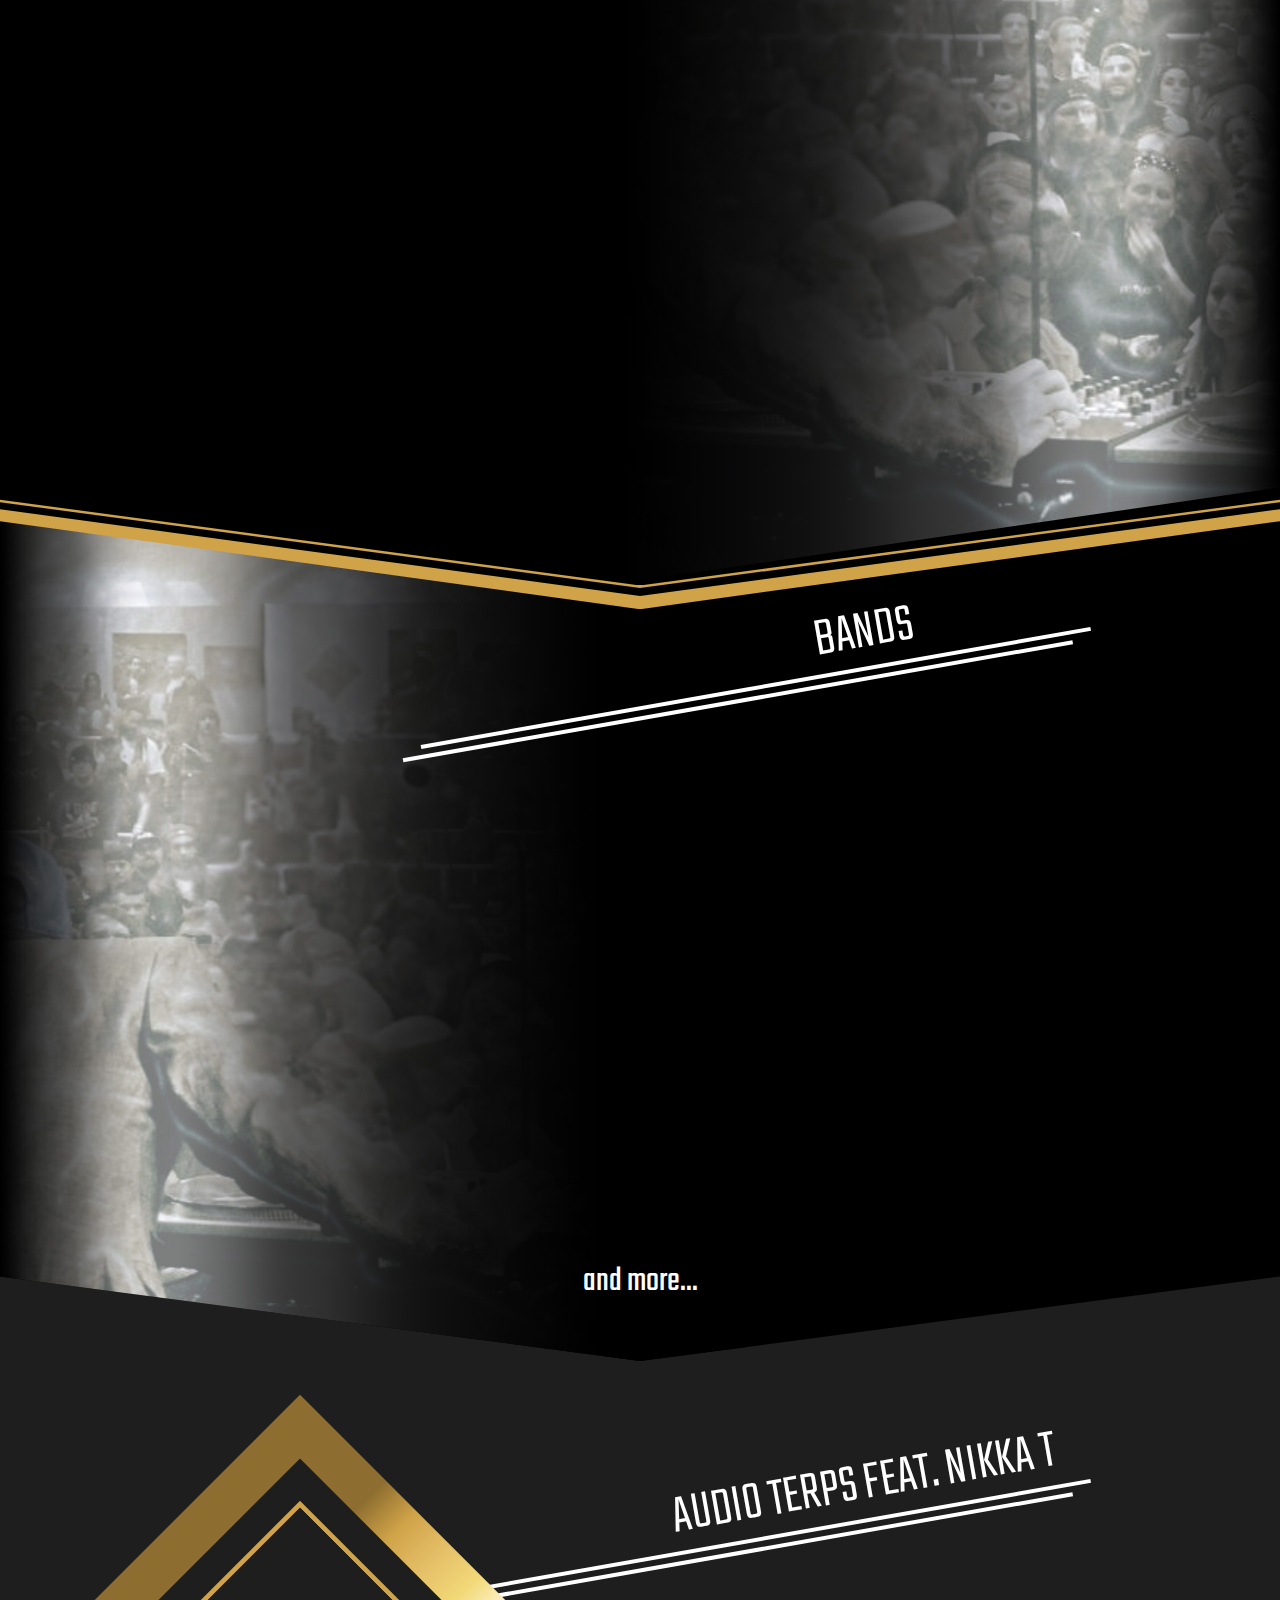
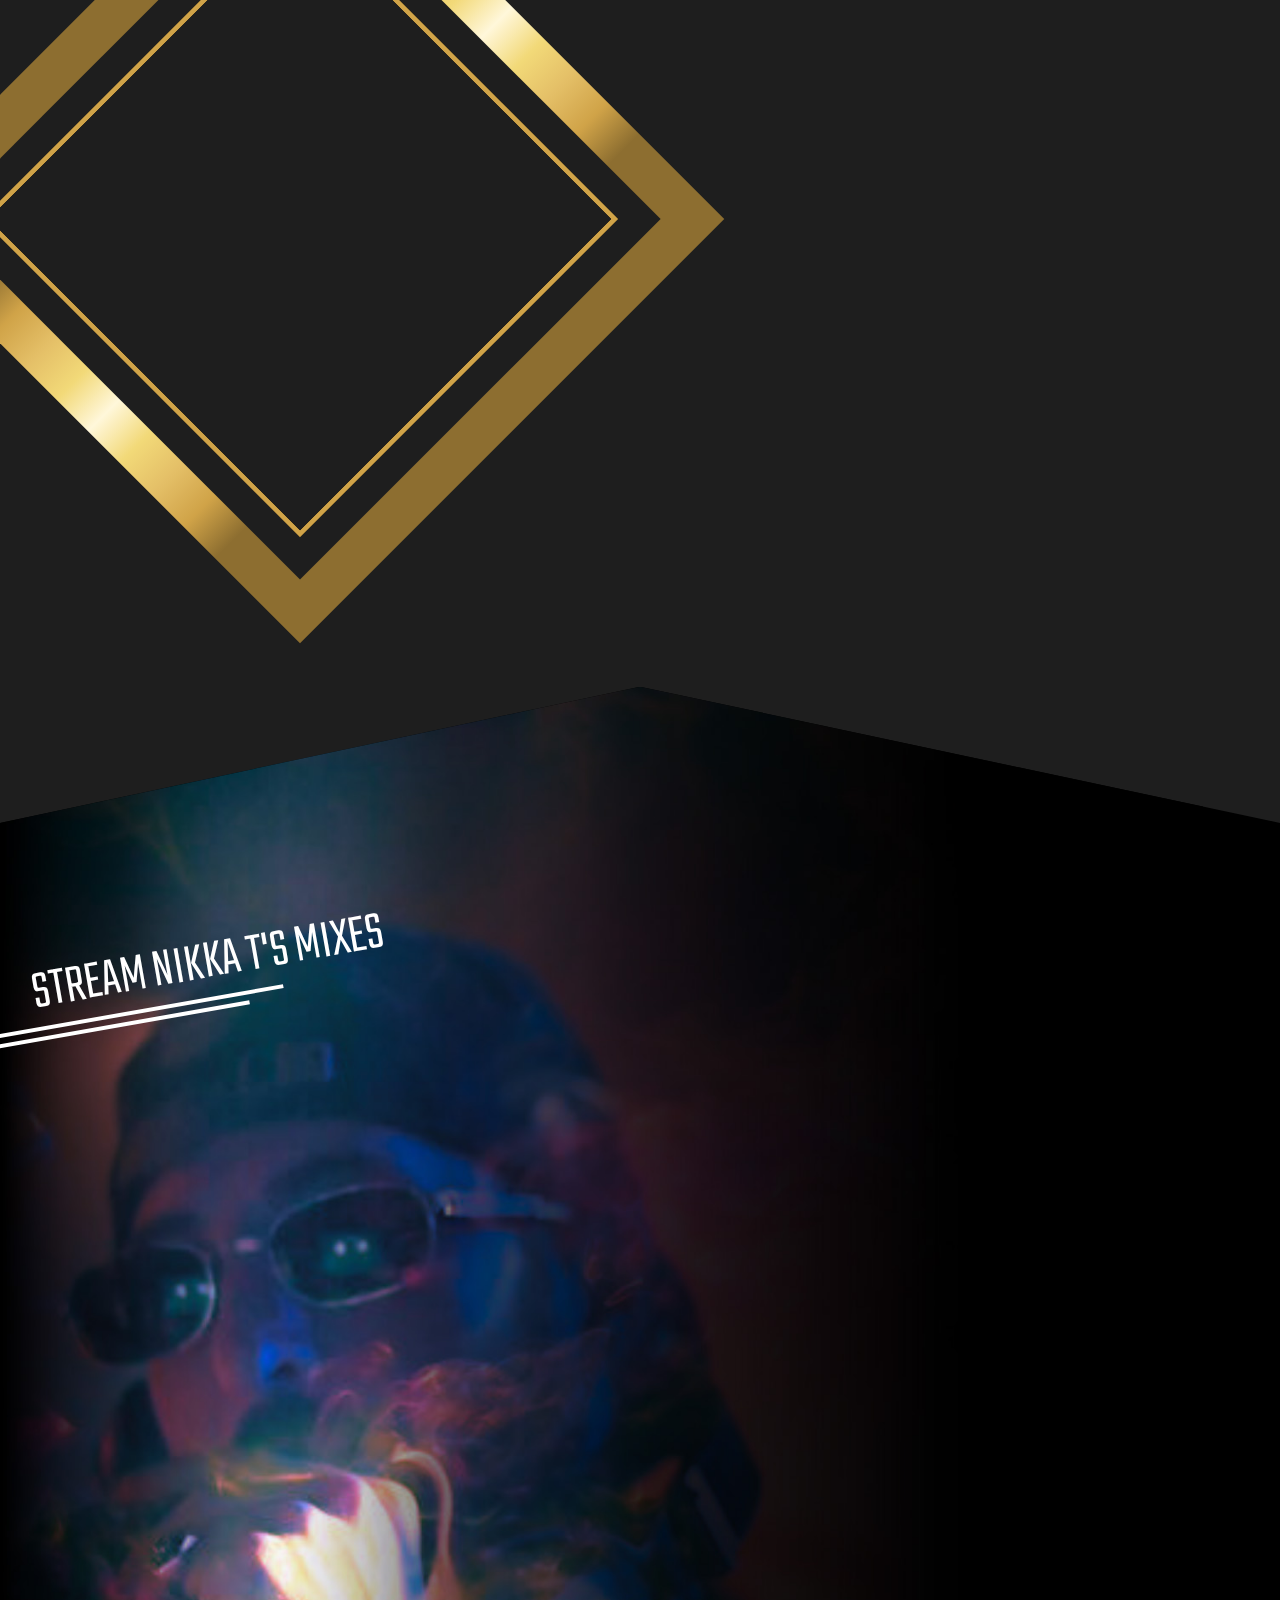
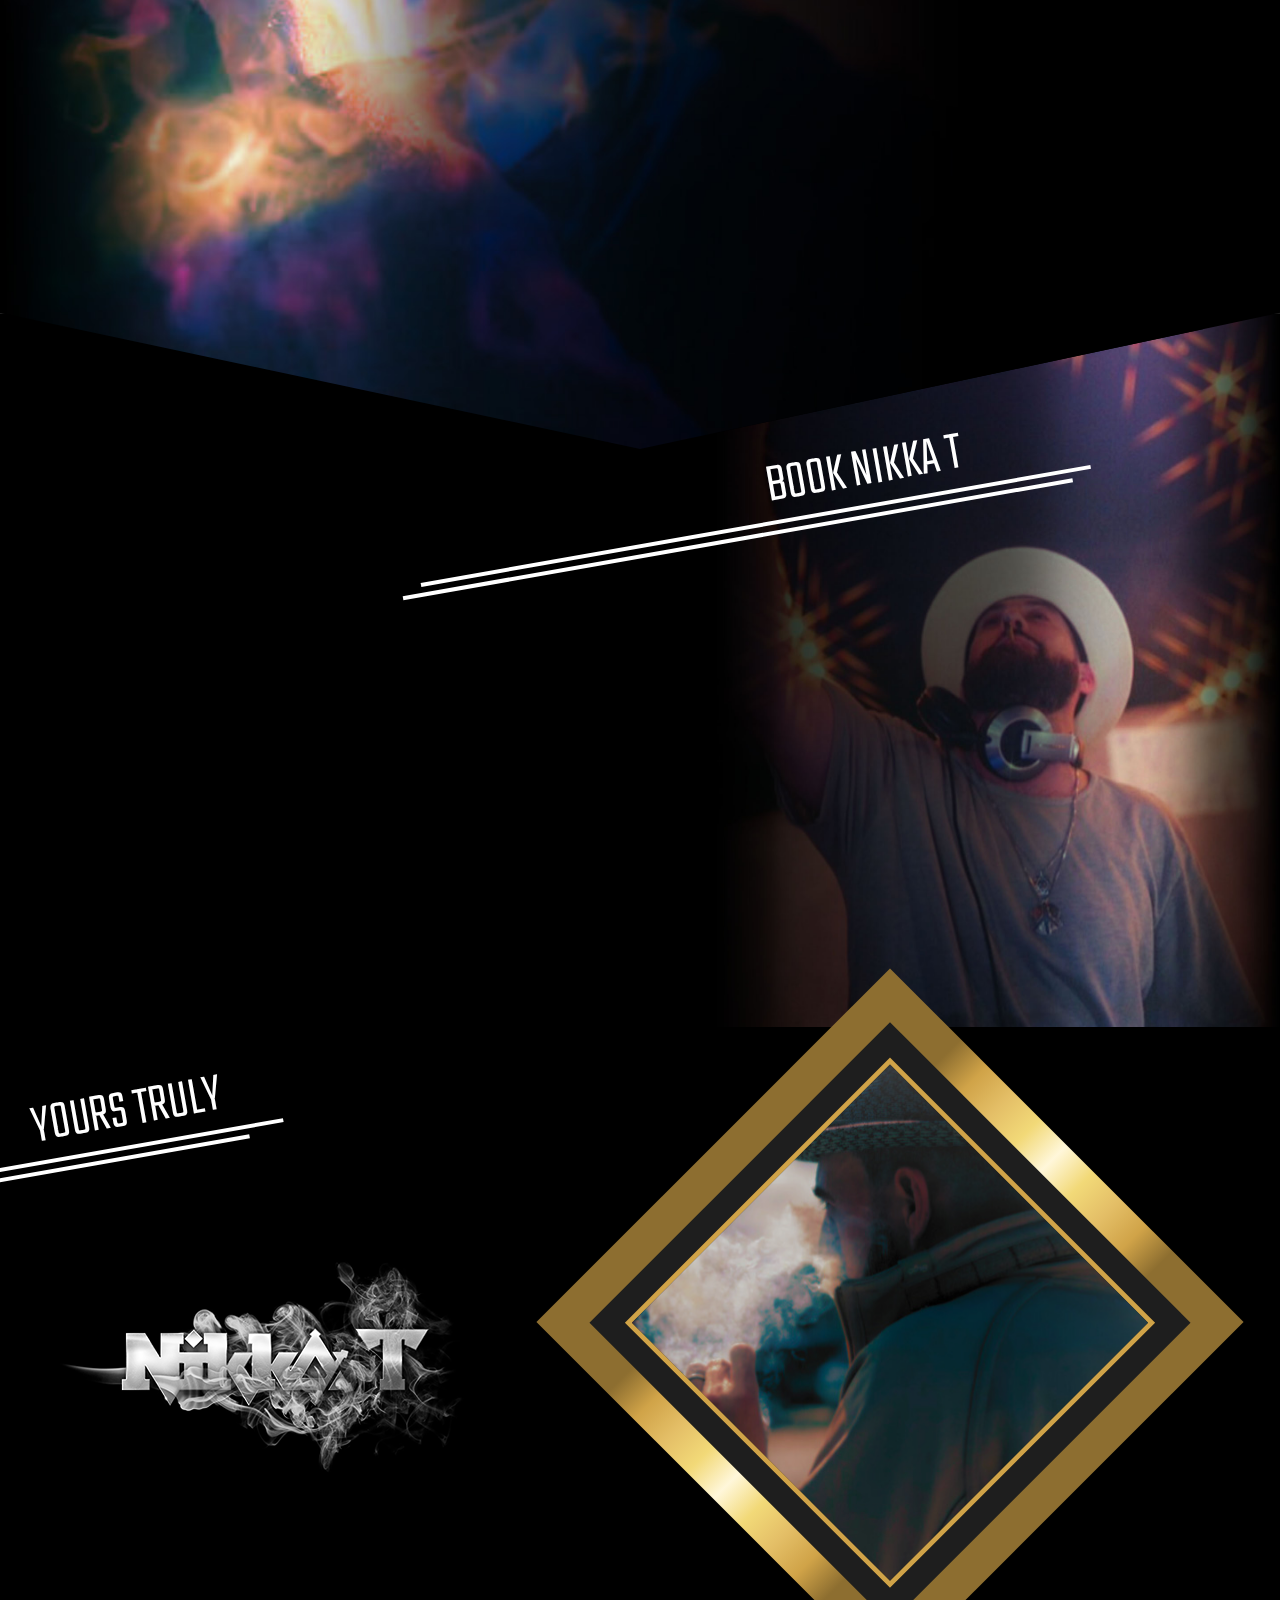
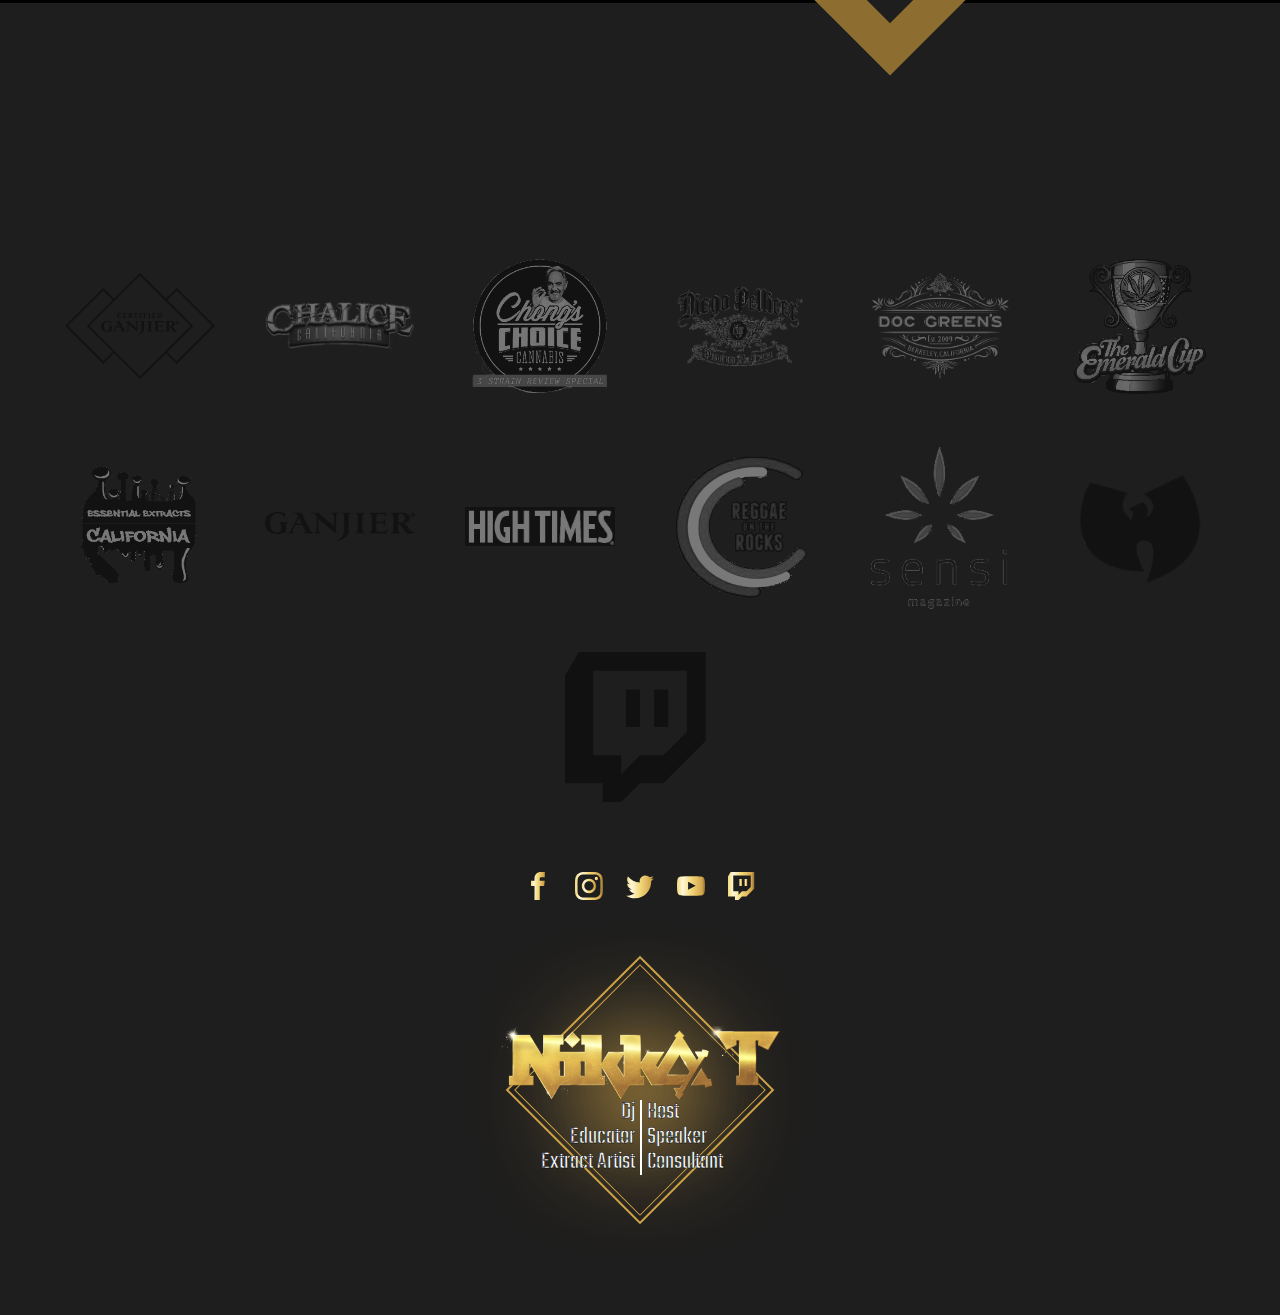
<file: media-kit-2025.html>
<!DOCTYPE html>
<html lang="en">
    <head>
        <meta charset="UTF-8" />
        <meta name="viewport" content="width=device-width, initial-scale=1.0" />
        <meta http-equiv="x-UA-Compatible" content="ie=edge" />
        <meta name="description" content="Nikka T Dj, Host, Educator, Speaker, Extract Artist, Consultant" />
        <meta name="author" content="Victoria Jones" />

        <meta property="og:title" content="Nikka T" />
        <meta property="og:description" content="Nikka T Dj, Host, Educator, Speaker, Extract Artist, Consultant" />
        <meta property="og:image" content="img/nikka-t_02_med.jpg" />
        <meta property="og:image:width" content="900" />
        <meta property="og:image:height" content="599" />
        <meta property="og:url" content="https://nicktanem.com" />
        <meta property="og:site_name" content="Nikka T" />
        <meta property="og:type" content="website" />

        <meta name="twitter:card" content="summary_large_image" />
        <meta name="twitter:title" content="Nikka T" />
        <meta name="twitter:description" content="Nikka T Dj, Host, Educator, Speaker, Extract Artist, Consultant" />
        <meta name="twitter:image" content="img/nikka-t_02_med.jpg" />

        <!-- CSS -->
        <link rel="preconnect" href="https://fonts.gstatic.com">
        <link rel="preconnect" href="https://fonts.gstatic.com">
<link href="https://fonts.googleapis.com/css2?family=Newsreader:wght@400;700&family=Teko:wght@300;400;500;600&display=swap" rel="stylesheet">
        <link rel="stylesheet" href="css/main.css" />
        <link rel="shortcut icon" type="image/png" href="img/favicon.png" />

        <title>Nikka T</title>

        <script type="text/javascript">
            function checkTour() {
                if(document.getElementsByClassName('tour-banner')[0]) {
                    document.getElementsByClassName('nav-main')[0].style.marginTop = "11rem";
                }
            }
        </script>
    </head>

    <body class="container" onload="checkTour()">

        <!--<div class="banner__content">
            <div class="banner__CTA banner__content--left">
                <div class="banner__CTA--p banner__CTA--p--01">
                    Essential Education Denmark
                    2 Day Solvent-less Class
                </div>
                <div class="banner__CTA--p banner__CTA--p--02">
                    Led by Nikka T of Essential Extracts <br/>
                    & in Collaboration with <a class="inline-link" href="https://www.instagram.com/srta_testingbackup/" target="blank">SRTA_Testingbackup</a>
                </div>
                <div class="banner__CTA--p banner__CTA--p--03">
                    March 18th & 19th, 2024
                </div>
                <div class="banner__CTA--p banner__CTA--p--04">
                    Save Your Seat Now!
                    <div class="banner__button banner__CTA__button">
                        <a href="https://www.essentialextracts.ca/essential-education-denmark" target="blank" class="button button--small">
                            Learn More
                        </a>
                    </div>
                </div>
            </div>
            <div class="banner__content--right banner__content--right--cta-image">
                <div class="banner__CTA--p banner__CTA--p--01">
                    The Blueprint to Hash
                </div>
                <div class="banner__CTA--p banner__CTA--p--02">
                    Solvent-less by Nikka T of Essential Extracts <br/>
                    Hydrocarbon by Dred Pirate
                </div>
                <div class="banner__CTA--p banner__CTA--p--03">
                    January 27th & 28th, 2024
                </div>
                <div class="banner__CTA--p banner__CTA--p--04">
                    Save Your Seat Now!
                    <div class="banner__button banner__CTA__button">
                        <a href="https://extractionacademy.com/product/nikka-t-solventless/#" target="blank" class="button button--small">
                            Learn More
                        </a>
                    </div>
                </div>
            </div>
        </div>-->

        <!--<div class="banner__content">
            <div class="banner__CTA banner__content--left">

                <div class="banner__CTA--p banner__CTA--p--01">
                    New Limited Solvent-less Shorts
                </div>
                <div class="banner__CTA--p banner__CTA--p--02">
                    Nikka T X Grassroots California Solvent-less Mesh Shorts are here! Stock is limited, get yours while they last!
                </div>
                <div class="banner__CTA--p banner__CTA--p--03">
                    All proceeds from my website are being used to support my wife Betty who was recently taken to Prison in Chile.
                    <span class="banner__CTA--p--freebetty">
                        #FREEBETTY
                    </span>
                </div>
            </div>

            <div class="banner__content--right banner__content--right--cta-image">
                <div class="banner__CTA--p banner__CTA--p--04">
                    Get your shorts now before they are gone!
                    <div class="banner__button banner__CTA__button">
                        <a href="https://www.essentialextracts.ca/product-page/solvent-less-mesh-shorts" target="blank" class="button button--small">
                            Get Yours
                        </a>
                    </div>
                </div>
            </div>


            <div class="banner__background">
                <img class ="banner__background--img" src="img/essentialextracts_gold.png" alt="essential extracts gold foil logo" />
            </div>

        </div>-->

        <!--<div class="tour-banner">
            <div class="tour-banner__container">
                <div class="tour-banner__side tour-banner__side--left">
                    <div class="tour-banner__text tour-banner__text--text-01">
                        DJ Nikka T on Tour Now!
                    </div>
                    <div class="tour-banner__text tour-banner__text--text-02">
                        Essential World Tour 2023
                    </div>
                </div>
                <div class="tour-banner__side tour-banner__side--right">
                    <div class="tour-banner__button">
                        <a href="#tour-dates" class="button button--small">
                            Tour Dates
                        </a>
                    </div>
                </div>
            </div>
        </div>-->

        <!--<div class="tour-banner">
                    <div class="tour-banner__container">
                        <div class="tour-banner__side tour-banner__side--left">
                            <div class="tour-banner__text tour-banner__text--text-01">
                                DJ Nikka T on Tour Now!
                            </div>
                            <div class="tour-banner__text tour-banner__text--text-02">
                                Essential World Tour 2024
                            </div>
                        </div>
                        <div class="tour-banner__side tour-banner__side--right">
                            <div class="tour-banner__button">
                                <a href="#tour-dates" class="button button--small">
                                    Tour Dates
                                </a>
                            </div>
                        </div>
                    </div>
                </div>
        -->

        <!--<input type="checkbox" id="banner__checkbox" class="banner__checkbox"/>
        <div class="banner">
            <div class="banner__container banner__container">
                <label for="banner__checkbox" class="banner__close">
                        X
                </label>

                <div class="banner__content">
                    <div class="banner__CTA banner__content--left">

                        <div class="banner__CTA--p banner__CTA--p--01">
                            Essential Extracts New Jersey is Here
                        </div>
                        <div class="banner__CTA--p banner__CTA--p--02">
                            Nikka T, founder of award winning Essential Extracts, has now expanded operations to Essential Extracts New Jersey!
                        </div>
                    </div>

                    <div class="banner__content--right banner__content--right--cta-image">
                        <div class="banner__CTA--p banner__CTA--p--04">

                            <div class="banner__button banner__CTA__button">
                                <a href="https://essentialextractsnj.com/" target="blank" class="button button--small">
                                    Learn More
                                </a>
                            </div>
                        </div>
                    </div>


                    <div class="banner__background">
                        <img class ="banner__background--img" src="img/essentialextracts_gold.png" alt="essential extracts gold foil logo" />
                    </div>

                </div>

            </div>
        </div>-->

        <svg class="svg-gradient">
            <linearGradient id="gradient-start">
                <stop offset="0%" stop-color="#f2d978" />
                <stop offset="20%" stop-color="#fff7da" />
                <stop offset="50%" stop-color="#f2d978" />
                <stop offset="70%" stop-color="#e4bf67" />
                <stop offset="90%" stop-color="#d0a348" />
                <stop offset="100%" stop-color="#8d6e30" />
              </linearGradient>
        </svg>

        <div class="nav-main nav-main__media-kit">

            <div class="nav-main__socialmedia socialmedia">
                <ul class="list list__nav list__nav-main">
                    <li class="list__item list__nav__item list__nav-main__item"><a href="https://www.facebook.com/OfficialNikkaTpage/" class="list__link list__nav__link">
                        <svg class="list__svg list__nav__svg list__nav-main__svg">
                            <use xlink:href="img/icon-sprites.svg#icon-facebook"></use>
                        </svg>
                    </a></li>
                    <li class="list__item list__nav__item list__nav-main__item"><a href="https://www.instagram.com/nikka__t/" class="list__link list__nav__link">
                        <svg class="list__svg list__nav__svg list__nav-main__svg">
                            <use xlink:href="img/icon-sprites.svg#icon-instagram"></use>
                        </svg>
                    </a></li>
                    <li class="list__item list__nav__item list__nav-main__item"><a href="https://twitter.com/ExtractArtist" class="list__link list__nav__link">
                        <svg class="list__svg list__nav__svg list__nav-main__svg">
                            <use xlink:href="img/icon-sprites.svg#icon-twitter"></use>
                        </svg>
                    </a></li>
                    <li class="list__item list__nav__item list__nav-main__item"><a href="https://www.youtube.com/user/SelectaNikkaT" class="list__link list__nav__link">
                        <svg class="list__svg list__nav__svg list__nav-main__svg">
                            <use xlink:href="img/icon-sprites.svg#icon-youtube"></use>
                        </svg>
                    </a></li>
                    <li class="list__item list__nav__item list__nav-main__item"><a href="https://www.twitch.tv/nikka_t" class="list__link list__nav__link">
                        <svg class="list__svg list__nav__svg list__nav-main__svg">
                            <use xlink:href="img/icon-sprites.svg#icon-twitch"></use>
                        </svg>
                    </a></li>
                </ul>
            </div>
            <img src="img/nikka_t_logo_01.png" alt="Nikka T logo" class="nav-main__logo" />
            <span class="nav-main__bar">&nbsp;</span>
        </div>

        <!-- website main navigation -->
        <input type="checkbox" id="website-nav__checkbox" class="website-nav__checkbox" />
            <label for="website-nav__checkbox" class="website-nav__menu">
                <div class="website-nav__menu__bar"></div>
            </label>

            <div class="website-nav">
                <ul class="website-nav__list">
                    <li class="website-nav__list__item">
                        <a href="/" class="website-nav__list__item__link">Home</a>
                    </li>
                    <li class="website-nav__list__item">
                        <a href="/#about" class="website-nav__list__item__link">About</a>
                    </li>
                    <li class="website-nav__list__item">
                        <a href="/#djhosting" class="website-nav__list__item__link">dJ & Hosting</a>
                    </li>
                    <li class="website-nav__list__item">
                        <a href="/#virtualevent" class="website-nav__list__item__link">Virtual Event</a>
                    </li>
                    <li class="website-nav__list__item">
                        <a href="/media-kit-2025.html" class="website-nav__list__item__link">Media Kit</a>
                    </li>
                    <li class="website-nav__list__item">
                        <a href="/#contact" class="website-nav__list__item__link">Contact</a>
                    </li>
                </ul>
            </div>

        <header class="header header__media-kit media-kit-header">
            <div class="header__media-kit__content media-kit-header__content">
                <div class="media-kit-header__logo-wrapper">
                    <img src="img/media-kit/nikka-t_silver_nosmoke_700.png" alt="nikka t silver logo"
                    class="header__media-kit__logo media-kit-header__logo media-kit-header__logo--bottom">
                    <img src="img/media-kit/nikka-t_silver_smokey_700.png" alt="nikka t silver logo"
                    class="header__media-kit__logo media-kit-header__logo media-kit-header__logo--top">
                </div>

                <a href="#book-now" class=" header__media-kit__button media-kit-header__button button button--small">
                    Book Now
                </a>

                <div class=" header__media-kit__copy media-kit-header__copy diamond-paragraphs fade-up-paragraphs">
                    <p class="p__bold diamond-paragraphs__p fade-up-paragraphs__p fade-up-paragraphs__p--01">
                        <span class="extra-bold">Nick Tanem,</span> known as
                        <span class="extra-bold">Nikka T</span>, is a revered
                        <span class="extra-bold">DJ</span> and
                        <span class="extra-bold">pioneer in the cannabis industry</span>.
                    </p>
                    <p class="p__bold diamond-paragraphs__p fade-up-paragraphs__p fade-up-paragraphs__p--02">
                        His <span class="extra-bold">deep knowledge</span>
                        and consistent presence in the <span class="extra-bold">cannabis culture</span>
                        resonates through his <span class="extra-bold">music</span>...
                    </p>
                    <p class="p__bold diamond-paragraphs__p fade-up-paragraphs__p fade-up-paragraphs__p--03">
                        creating an <span class="extra-bold">immersive experience</span>
                        that channels his original expressions with an
                        <span class="extra-bold">afro-carribean influence</span>.
                    </p>
                    <p class="p__bold diamond-paragraphs__p fade-up-paragraphs__p fade-up-paragraphs__p--04">
                        <span class="extrabold">Nikka T's</span>
                        atmospheric sets are curated with the same care
                        as his <span class="extra-bold">cultivations</span>
                        and <span class="extra-bold">lab settings</span>, reflecting his
                        expertise and <span class="extra-bold">parallel passions</span>.
                    </p>
                </div>
            </div>
        </header>

        <main class="main">

            <!--bookings section-->
            <section class="bookings main-section main-section__media-kit" id="bookings">

                <div class="main-section__container">
                    <h2 class="section__header music__header header-2">Bookings</h2>

                    <div class="bookings__content">
                        <div class="bookings__bookings-list-wrapper">

                            <ul class="list list__bullet bookings__list">
                                <div class="list__section bookings__list__section bookings__list__section--01">
                                    <li class="list__item list__bullet__item bookings__list__item">
                                        <span class="list__link list__bullet__link bookings__list__link">
                                            Reggae on the Rocks (Colorado)
                                        </span>
                                    </li>
                                    <li class="list__item list__bullet__item">
                                        <span class="list__link list__bullet__link">
                                            High Times Cannabis Cup
                                        </span>
                                    </li>
                                    <li class="list__item list__bullet__item">
                                        <span class="list__link list__bullet__link">
                                            The Emerald Cup (Oakland)
                                        </span>
                                    </li>
                                    <li class="list__item list__bullet__item">
                                        <span class="list__link list__bullet__link">
                                            Full Moon Sesh (Berlin)
                                        </span>
                                    </li>
                                    <li class="list__item list__bullet__item">
                                        <span class="list__link list__bullet__link">
                                            Smokenhagen (Denmark)
                                        </span>
                                    </li>
                                    <li class="list__item list__bullet__item">
                                        <span class="list__link list__bullet__link">
                                            White Ash (Canary Islands)
                                        </span>
                                    </li>
                                    <li class="list__item list__bullet__item">
                                        <span class="list__link list__bullet__link">
                                            Terp Basel (Miami)
                                        </span>
                                    </li>
                                    <li class="list__item list__bullet__item">
                                        <span class="list__link list__bullet__link">
                                            High Tea (Humboldt)
                                        </span>
                                    </li>
                                    <li class="list__item list__bullet__item">
                                        <span class="list__link list__bullet__link">
                                            The Secret Cup (LA)
                                        </span>
                                    </li>
                                </div>

                                <div class="list__section bookings__list__section bookings__list__section--02">
                                    <li class="list__item list__bullet__item">
                                        <span class="list__link list__bullet__link">
                                            Chalice California (San Bernardino)
                                        </span>
                                    </li>
                                    <li class="list__item list__bullet__item">
                                        <span class="list__link list__bullet__link">
                                            Best of New York (Queens, NY)
                                        </span>
                                    </li>
                                    <li class="list__item list__bullet__item">
                                        <span class="list__link list__bullet__link">
                                            The Living Soil Cup (Colorado)
                                        </span>
                                    </li>
                                    <li class="list__item list__bullet__item">
                                        <span class="list__link list__bullet__link">
                                            Good Life Gang Afterparty (Las Vegas)
                                        </span>
                                    </li>
                                    <li class="list__item list__bullet__item">
                                        <span class="list__link list__bullet__link">
                                            Essist 5 Elemental Revival: Earth (Oregon)
                                        </span>
                                    </li>
                                    <li class="list__item list__bullet__item">
                                        <span class="list__link list__bullet__link">
                                            Rosin Bowl (Kansas City)
                                        </span>
                                    </li>
                                    <li class="list__item list__bullet__item">
                                        <span class="list__link list__bullet__link">
                                            Crucial Reggae Sundays (SF Golden Gate)
                                        </span>
                                    </li>
                                    <li class="list__item list__bullet__item">
                                        <span class="list__link list__bullet__link">
                                            South Park Music Fest (Colorado)
                                        </span>
                                    </li>
                                    <li class="list__item list__bullet__item">
                                        <span class="list__link list__bullet__link">
                                            Senbarn 10Yr Anniversary (Vermont)
                                        </span>
                                    </li>
                                </div>
                            </ul>
                        </div>

                    </div>

                </div>
            </section>

            <div class="decorative-bottom-border decorative-bottom-border__bookings">
                <div class="decorative-bottom-border__line decorative-bottom-border__bookings__line">
                    <div class="decorative-bottom-border__line-inside decorative-bottom-border__bookings__line-inside"></div>
                    <div class="decorative-bottom-border__line-inside--02 decorative-bottom-border__bookings__line-inside--02"></div>
                    <div class="decorative-bottom-border__line-inside--03 decorative-bottom-border__bookings__line-inside--03"></div>
                    <div class="decorative-bottom-border__line-inside--04 decorative-bottom-border__bookings__line-inside--04"></div>
                </div>
            </div>

            <!-- bands section -->
            <section class="bands main-section main-section__media-kit">

                <div class="main-section__container" id="bands">
                    <h2 class="section__header stream__header header-2">Bands</h2>

                    <div class="bands__content">

                        <div class="bands__content__side bands__content__side--1">
                        </div>

                        <div class="bands__content__side bands__content__side--2">

                            <ul class="list list__bullet bands__list__bullet bands__list">
                                <div class="list__section bands__list__section">
                                    <li class="list__item list__bullet__item">
                                        <span class="list__link list__bullet__link">Rebelution</span>
                                    </li>
                                    <li class="list__item list__bullet__item">
                                        <span class="list__link list__bullet__link">Kymani Marley</span>
                                    </li>
                                    <li class="list__item list__bullet__item">
                                        <span class="list__link list__bullet__link">Mr.Vegas</span>
                                    </li>
                                    <li class="list__item list__bullet__item">
                                        <span class="list__link list__bullet__link">The Pharcyde</span>
                                    </li>
                                    <li class="list__item list__bullet__item">
                                        <span class="list__link list__bullet__link">KRS-One</span>
                                    </li>
                                    <li class="list__item list__bullet__item">
                                        <span class="list__link list__bullet__link">STS9</span>
                                    </li>
                                    <li class="list__item list__bullet__item">
                                        <span class="list__link list__bullet__link">E-40</span>
                                    </li>
                                    <li class="list__item list__bullet__item">
                                        <span class="list__link list__bullet__link">Grizz</span>
                                    </li>
                                </div>

                                <div class="list__section bands__list__section">
                                    <li class="list__item list__bullet__item">
                                        <span class="list__link list__bullet__link">Matisyahu</span>
                                    </li>
                                    <li class="list__item list__bullet__item">
                                        <span class="list__link list__bullet__link">Action Bronson</span>
                                    </li>
                                    <li class="list__item list__bullet__item">
                                        <span class="list__link list__bullet__link">Capleton</span>
                                    </li>
                                    <li class="list__item list__bullet__item">
                                        <span class="list__link list__bullet__link">Black Uhuru</span>
                                    </li>
                                    <li class="list__item list__bullet__item">
                                        <span class="list__link list__bullet__link">Busta Rhymes</span>
                                    </li>
                                    <li class="list__item list__bullet__item">
                                        <span class="list__link list__bullet__link">Gappy Ranks</span>
                                    </li>
                                    <li class="list__item list__bullet__item">
                                        <span class="list__link list__bullet__link">Wu Tang Clan</span>
                                    </li>
                                </div>
                            </ul>

                        </div>

                        <div class="bands__content__copy">
                            <p class="bands__content__copy__text">
                                and more...
                            </p>
                        </div>

                    </div>

                </div>

            </section>

            <!-- performance video section (audio terps) -->
            <section class="performance-video main-section main-section__media-kit">

                <div class="main-section__container" id="performance-video">
                    <h2 class="section__header stream__header header-2">Audio Terps Feat. Nikka T</h2>

                    <div class="stream__content">
                        <div class="stream__img">
                            <div class="img-borderbox stream__img-borderbox">
                                <div class="img-borderbox--1"></div>
                                <div class="img-borderbox--2"></div>
                                <div class="img-borderbox--3"><div class="img-borderbox--imgholder stream__img-borderbox--imgholder">&nbsp;</div></div>
                            </div>
                        </div>

                        <div class="stream-embed">
                            <iframe
                                id="twitch-embed"
                                height="720"
                                width="1280"
                                src="https://www.youtube.com/embed/xvv79DPfZnc?si=25BK0N9KOGQEb7rl"
                                title="YouTube video player"
                                frameborder="0"
                                allow="accelerometer; autoplay; clipboard-write; encrypted-media; gyroscope; picture-in-picture; web-share"
                                referrerpolicy="strict-origin-when-cross-origin"
                                allowfullscreen>
                            </iframe>
                        </div>

                    </div>

                </div>
            </section>

            <!-- music streams section -->
            <section class="music-streams main-section main-section__media-kit">

                <div class="main-section__container" id="nikkat-mixes">
                    <h2 class="section__header music__header header-2">Stream Nikka T's Mixes</h2>

                    <div class="music-streams__content">

                        <div class="music-streams__content__players">
                            <iframe
                                class="soundcloud-player"
                                width="100%"
                                height="166"
                                scrolling="no"
                                frameborder="no"
                                allow="autoplay"
                                src="https://w.soundcloud.com/player/?url=https%3A//api.soundcloud.com/tracks/2002667515&color=%23d0a348&auto_play=false&hide_related=false&show_comments=true&show_user=true&show_reposts=false&show_teaser=true">
                            </iframe>

                            <iframe
                                class="soundcloud-player"
                                width="100%"
                                height="166"
                                scrolling="no"
                                frameborder="no"
                                allow="autoplay"
                                src="https://w.soundcloud.com/player/?url=https%3A//api.soundcloud.com/tracks/2002667551&color=%23d0a348&auto_play=false&hide_related=false&show_comments=true&show_user=true&show_reposts=false&show_teaser=true">
                            </iframe>

                            <iframe
                                class="soundcloud-player"
                                width="100%"
                                height="166"
                                scrolling="no"
                                frameborder="no"
                                allow="autoplay"
                                src="https://w.soundcloud.com/player/?url=https%3A//api.soundcloud.com/tracks/2002667547&color=%23d0a348&auto_play=false&hide_related=false&show_comments=true&show_user=true&show_reposts=false&show_teaser=true">
                            </iframe>

                            <iframe
                                class="soundcloud-player"
                                width="100%"
                                height="166"
                                scrolling="no"
                                frameborder="no"
                                allow="autoplay"
                                src="https://w.soundcloud.com/player/?url=https%3A//api.soundcloud.com/tracks/2002667551&color=%23d0a348&auto_play=false&hide_related=false&show_comments=true&show_user=true&show_reposts=false&show_teaser=true">
                            </iframe>
                        </div>

                    </div>

                </div>

            </section>

            <!-- contact section -->
            <section class="book-nikka-t main-section main-section__media-kit">
                <div class="main-section__container" id="book-now">
                    <h2 class="section__header stream__header header-2">Book Nikka T</h2>
                    <div class="contact__content book-nikka-t__content">

                        <ul class="list list__contact book-nikka-t__list">
                            <li class="list__item list__contact__item"><a href="mailto:djnikkat@gmail.com" target="blank" class="list__link list__contact__link">
                                <svg class="list__svg list__contact__svg">
                                    <use xlink:href="img/icon-sprites.svg#icon-email"></use>
                                </svg>
                                DjNikkaT@gmail.com
                            </a></li>
                            <li class="list__item list__contact__item"><a href="https://www.instagram.com/nikka__t/" target="blank" class="list__link list__contact__link">
                                <svg class="list__svg list__contact__svg">
                                    <use xlink:href="img/icon-sprites.svg#icon-instagram"></use>
                                </svg>
                                @Nikka__T
                            </a></li>
                            <li class="list__item list__contact__item"><a href="tel:+14153282276" class="list__link list__contact__link">
                                <svg class="list__svg list__contact__svg">
                                    <use xlink:href="img/icon-sprites.svg#icon-phone"></use>
                                </svg>
                                (415) 328-2276
                            </a></li>
                        </ul>

                    </div>
                </div>
            </section>

            <!-- farewell area with links -->
            <section class="yours-truly main-section main-section__media-kit">
                <div class="main-section__container" id="yours-truly">
                    <h2 class="section__header contact__header header-2">Yours Truly</h2>
                    <div class="yours-truly__content">

                        <div class="yours-truly__content__side yours-truly__content__side--01">
                            <img src="img/media-kit/nikka-t_silver_smokey_450.png" alt="nikka t silver logo"
                            class="yours-truly__logo">
                        </div>

                        <div class="yours-truly__img">
                            <div class="img-borderbox yours-truly__img-borderbox">
                                <div class="img-borderbox--1 yours-truly__img-borderbox--1"></div>
                                <div class="img-borderbox--2 yours-truly__img-borderbox--2"></div>
                                <div class="img-borderbox--3 yours-truly__img-borderbox--3"><div class="img-borderbox--imgholder yours-truly__img-borderbox--imgholder">&nbsp;</div></div>
                            </div>
                        </div>

                    </div>
                </div>
            </section>

        </main>

        <footer class="footer footer__media-kit">
            <section class="footer__affiliates">
                <img src="img/certified-ganjier-logo.png" alt="chalice california" class="footer__affiliates__img footer__affiliates__img--1" />
                <img src="img/chalice.png" alt="chalice california" class="footer__affiliates__img footer__affiliates__img--2" />
                <img src="img/chongs-choice.png" alt="chong's choice cannabis" class="footer__affiliates__img footer__affiliates__img--3" />
                <img src="img/diego-pellicer.png" alt="diego pellicer premium marijuana" class="footer__affiliates__img footer__affiliates__img--4" />
                <img src="img/doc-greens.png" alt="doc green's" class="footer__affiliates__img footer__affiliates__img--5" />
                <img src="img/emerald-cup.png" alt="the emerald cup" class="footer__affiliates__img footer__affiliates__img--6" />
                <img src="img/essential-extracts.png" alt="essential extracts california" class="footer__affiliates__img footer__affiliates__img--7" />
                <img src="img/ganjier.png" alt="ganjier" class="footer__affiliates__img footer__affiliates__img--8" />
                <img src="img/hightimes.jpg" alt="hightimes" class="footer__affiliates__img footer__affiliates__img--9" />
                <img src="img/reggae-on-the-rocks.png" alt="reggase on the rocks" class="footer__affiliates__img footer__affiliates__img--10" />
                <img src="img/sensi-magazine.png" alt="sensi magazine" class="footer__affiliates__img footer__affiliates__img--11" />
                <img src="img/wutang.png" alt="wu-tang clan" class="footer__affiliates__img footer__affiliates__img--12" />
                <svg class="footer__affiliates__img footer__affiliates__img--12">
                    <use xlink:href="img/icon-sprites.svg#icon-twitch"></use>
                </svg>
            </section>

            <section class="footer__nav">
                <ul class="list list__nav list__nav__footer">
                    <li class="list__item list__nav__item list__nav__footer__item"><a href="https://www.facebook.com/OfficialNikkaTpage/" target="blank" class="list__link list__nav__link list__nav__footer__link">
                        <svg class="list__svg list__nav__svg list__nav__footer__svg">
                            <use xlink:href="img/icon-sprites.svg#icon-facebook"></use>
                        </svg>
                    </a></li>
                    <li class="list__item list__nav__item list__nav__footer__item"><a href="https://www.instagram.com/nikka__t/" target="blank" class="list__link list__nav__link list__nav__footer__link">
                        <svg class="list__svg list__nav__svg list__nav__footer__svg">
                            <use xlink:href="img/icon-sprites.svg#icon-instagram"></use>
                        </svg>
                    </a></li>
                    <li class="list__item list__nav__item list__nav__footer__item"><a href="https://twitter.com/ExtractArtist" target="blank" class="list__link list__nav__link list__nav__footer__link">
                        <svg class="list__svg list__nav__svg list__nav__footer__svg">
                            <use xlink:href="img/icon-sprites.svg#icon-twitter"></use>
                        </svg>
                    </a></li>
                    <li class="list__item list__nav__item list__nav__footer__item"><a href="https://www.youtube.com/user/SelectaNikkaT" target="blank" class="list__link list__nav__link list__nav__footer__link">
                        <svg class="list__svg list__nav__svg list__nav__footer__svg">
                            <use xlink:href="img/icon-sprites.svg#icon-youtube"></use>
                        </svg>
                    </a></li>
                    <li class="list__item list__nav__item list__nav__footer__item"><a href="https://www.twitch.tv/nikka_t" target="blank" class="list__link list__nav__link list__nav__footer__link">
                        <svg class="list__svg list__nav__svg list__nav__footer__svg">
                            <use xlink:href="img/icon-sprites.svg#icon-twitch"></use>
                        </svg>
                    </a></li>
                </ul>

                <div class="logo__footer logo">
                    <img src="img/nikka_t_logo_02.png" class="logo__img logo__footer__img" />
                    <div class="logo__description logo__footer__description">

                        <div class="logo__description--1 logo__footer__description--1">
                            <div class="logo__description--text logo__footer__description--text">Dj</div>
                            <div class="logo__description--text logo__footer__description--text">Educator</div>
                            <div class="logo__description--text logo__footer__description--text">Extract Artist</div>
                        </div>

                        <div class="logo__description--bar logo__footer__description--bar"></div>

                        <div class="logo__description--2 logo__footer__description--2">
                            <div class="logo__description--text logo__footer__description--text">Host</div>
                            <div class="logo__description--text logo__footer__description--text">Speaker</div>
                            <div class="logo__description--text logo__footer__description--text">Consultant</div>
                        </div>

                    </div>

                    <div class="logo__glow logo__footer__glow">&nbsp;</div>

                    <div class="borderbox logo__borderbox logo__footer__borderbox">
                        <div class="borderbox--1 logo__footer__borderbox--1"></div>
                        <div class="borderbox--2 logo__footer__borderbox--2"></div>
                    </div>
                </div>
            </section>
        </footer>
        <script src="js/nav-menu-listener.js"></script>
        <script src="js/bg-image-fix.js"></script>
        <script src="js/scroll-based-animations.js"></script>
    </body>
</html>
</file>
<file: css/main.css>
/**************************

*www.nicktanem.com*
*www.djnikkat.com * <-- redirects to the above web address

Author: Victoria Jones
victoria-jones-design.com
victoria.j.art@gmail.com

Date Last Modified: 8/30/2023

**************************/
/**************************/
/****** imports only ******/
/**************************/
/** VARIABLES **/
/** ANIMATIONS **/
@keyframes simpleRotate {
  100% {
    transform: rotate(360deg);
  }
}
@keyframes fadeIn {
  from {
    opacity: 0;
  }
  to {
    opacity: 1;
  }
}
@keyframes fadeup {
  from {
    opacity: 0;
    transform: translateY(2rem);
  }
  to {
    opacity: 1;
    transform: translateY(0);
  }
}
@keyframes slideToLeft {
  from {
    opacity: 0;
    transform: translateX(5rem);
  }
  to {
    opacity: 1;
    transform: translateX(0);
  }
}
@keyframes slideToRight {
  from {
    opacity: 0;
    transform: translateX(-5rem);
  }
  to {
    opacity: 1;
    transform: translateX(0);
  }
}
/** MIXINS **/
/* MEDIA QUERIES */
/***********
$breakpoints:
    - phone-small   300px
    - phone-med     480px
    - phone         600px
    - tab-port      900px
    - tab-land      1200px
    : med-desktop   1400px
    - big-desktop   1800px

//height breakpoints
    $breakpoints:
        - phone-small-h 650px
        - phone-med-h   740px

EM used here (do not change to different measurement)
1em === 16px
***********/
/** FUNCTIONS **/
/**********************

REM sizing used for styling
base size:  1rem = 10px

def:
- base browser sizes at 16px
- changed to 62.5% to equal 10px
- conversions are (desired px size)/16px
    - change to percent

**********************/
/** BASE **/
*,
*::before,
*::after {
  margin: 0;
  padding: 0;
  box-sizing: inherit;
}

html {
  font-size: 62.5%;
  scroll-behavior: smooth;
}
@media screen and (prefers-reduced-motion: reduce) {
  html {
    scroll-behavior: auto;
  }
}

body {
  box-sizing: border-box;
  background-color: #1e1e1e;
}

/** TYPOGRAPHY **/
body {
  font-family: "Newsreader", serif;
  line-height: 1.7;
  font-size: 1.6rem;
  color: #fff;
}

.extra-bold {
  font-weight: 500;
}

.diamond-paragraphs {
  font-family: "Teko", sans-serif;
  font-size: 2.2rem;
  line-height: 1.2;
  font-weight: 300;
}
.diamond-paragraphs__p:not(:last-child)::after {
  content: "";
  display: block;
  width: 1.5rem;
  height: 1.5rem;
  background-color: #d0a348;
  transform: rotate(45deg);
  margin: 2rem auto;
}

.bold-copy {
  color: #d0a348;
  font-family: "Teko", sans-serif;
  font-size: 2.2rem;
  line-height: 1.2;
}
.bold-copy::after {
  content: "";
  display: block;
  width: 1.5rem;
  height: 1.5rem;
  background-color: #d0a348;
  transform: rotate(45deg);
  margin: 2rem auto;
}
@media only screen and (max-width: 75em) {
  .bold-copy {
    text-align: center;
  }
}

.p__copy:not(:last-child),
.p__bold:not(:last-child) {
  margin-bottom: 2rem;
}

.header-2 {
  text-transform: uppercase;
  font-family: "Teko", sans-serif;
  font-size: 5.5rem;
  font-weight: 300;
}

.header {
  font-weight: 300;
}

/** UTILITIES **/
/** banner **/
.banner {
  position: fixed;
  z-index: 100;
  display: flex;
  justify-content: center;
  width: 100%;
  transition: all 0.4s;
  top: 0;
}
.banner__checkbox {
  display: none;
}
.banner__checkbox:checked + .banner {
  transition: all 0.4s;
  top: -100vh;
}
@media only screen and (max-width: 37.5em) {
  .banner__checkbox:checked + .banner {
    top: -100vh;
  }
}
.banner__container {
  position: relative;
  bottom: 0;
  width: 100%;
  display: flex;
  flex-direction: column;
  background-color: #000;
  border: 0.3rem solid #d0a348;
  padding: 1rem 1.5rem;
  overflow: hidden;
}
.banner__close {
  transition: all 0.4s;
  position: absolute;
  z-index: 3;
  align-self: flex-end;
  font-family: sans-serif;
  font-size: 2.4rem;
}
.banner__close::after {
  transition: all 0.4s;
  content: "";
  position: absolute;
  border-radius: 50%;
  width: 0;
  height: 0;
  box-shadow: 0 0 10rem 5rem #f2d978;
  opacity: 0;
}
.banner__close:hover {
  cursor: pointer;
  color: #d0a348;
}
.banner__close:hover::after {
  opacity: 1;
}
.banner__content {
  position: relative;
  display: flex;
  justify-content: space-around;
  align-items: center;
  z-index: 1;
}
.banner__content--set-to-column {
  flex-direction: column;
}
@media only screen and (max-width: 56.25em) {
  .banner__content {
    flex-direction: column;
  }
}
.banner__content--left {
  text-align: center;
  display: flex;
  flex-direction: column;
  align-items: center;
}
@media only screen and (max-width: 56.25em) {
  .banner__content--left {
    margin-bottom: 3rem;
  }
}
.banner__content--right {
  text-align: center;
  display: flex;
  flex-direction: column;
  align-items: center;
  margin-bottom: 1rem;
}
.banner__content--right--cta-image {
  justify-content: center;
}
.banner__CTA--p--01 {
  font-family: "Teko", sans-serif;
  color: #d0a348;
  font-size: 2.4rem;
}
@media only screen and (max-width: 37.5em) {
  .banner__CTA--p--01 {
    padding-top: 3rem;
    line-height: 1;
    padding-bottom: 0.5rem;
  }
}
.banner__CTA--p--04 {
  font-family: "Teko", sans-serif;
  color: #FF0A39;
  font-size: 2rem;
  display: flex;
  flex-direction: column;
  align-items: center;
}
.banner__CTA--p--freebetty {
  color: #FF0A39;
  font-family: "Teko", sans-serif;
  font-size: 2rem;
}
.banner__CTA--image {
  height: 80vh;
  max-height: 86.3rem;
}
@media only screen and (max-width: 37.5em) {
  .banner__CTA--image {
    max-width: 100%;
    height: auto;
    max-height: auto;
  }
}
.banner__button {
  margin-top: 1rem;
}
.banner__background {
  position: absolute;
  width: 100%;
  bottom: -1.2rem;
  z-index: -1;
  display: flex;
  justify-content: end;
}
.banner__background--img {
  width: 20%;
  transform: rotate(-15deg);
  opacity: 0.2;
}
@media only screen and (max-width: 37.5em) {
  .banner__background--img {
    width: 50%;
  }
}

/** tour banner **/
.tour-banner {
  z-index: 1;
  position: relative;
  height: 10rem;
  padding: 0.2rem;
  overflow: hidden;
}
@media only screen and (max-width: 37.5em) {
  .tour-banner {
    height: 11rem !important;
  }
}
.tour-banner::before {
  content: "";
  position: absolute;
  top: -72vw;
  right: -26vw;
  height: 150vw;
  width: 150vw;
  background-image: conic-gradient(#8d6e30 20deg, #d0a348, #e4bf67, transparent 120deg);
  animation: simpleRotate 3s infinite linear;
}
.tour-banner__container {
  position: relative;
  height: 100%;
  width: 100%;
  display: flex;
  justify-content: space-evenly;
  align-items: center;
  background-color: #000;
}
.tour-banner__side--left {
  display: flex;
}
.tour-banner__text--text-01 {
  padding-right: 0.5rem;
  padding-top: 0.5rem;
}
.tour-banner__text--text-02 {
  font-size: 2.5rem;
  font-family: "Teko", sans-serif;
  color: #d0a348;
  transform: rotate(-7deg);
}
@media only screen and (max-width: 37.5em) {
  .tour-banner__text--text-02 {
    font-size: 2.2rem;
  }
}
@media only screen and (max-width: 56.25em) {
  .tour-banner {
    height: 9.5rem;
  }
  .tour-banner__container {
    flex-direction: column;
    justify-content: center;
    align-items: center;
  }
}

/** main nav **/
.nav-main {
  display: flex;
  flex-direction: column;
  align-items: center;
  position: relative;
  z-index: 1;
  margin-top: 2rem;
  height: 15rem;
}
.nav-main__logo {
  position: relative;
  z-index: 1;
  height: 12rem;
  filter: drop-shadow(0 0.3rem 0 #1e1e1e) drop-shadow(-0.3rem 0 0 #1e1e1e) drop-shadow(0.3rem 0 0 #1e1e1e);
}
@media only screen and (max-width: 37.5em) {
  .nav-main__logo {
    transform: scale(0.7) translateY(-2rem);
  }
}
.nav-main__bar {
  width: 100%;
  position: relative;
  top: -9rem;
  height: 0.8rem;
  background-image: linear-gradient(to right, transparent 5%, #8d6e30 40%, #d0a348, #e4bf67, #f2d978, #fff7da, #f2d978, #e4bf67, #d0a348, #8d6e30 60%, transparent 95%);
}

.website-nav {
  transition: all 0.3s;
  position: fixed;
  top: 0;
  left: -100%;
  left: 0;
  z-index: 0;
  width: 100%;
  height: 100%;
  display: flex;
  justify-content: center;
  align-items: center;
}
.website-nav__checkbox {
  display: none;
}
.website-nav__checkbox:checked + label + .website-nav, .website-nav__checkbox:checked + label + .website-nav::after, .website-nav__checkbox:checked + label + .website-nav .website-nav__list {
  left: 0;
}
.website-nav__checkbox:checked + label + .website-nav {
  z-index: 10;
}
.website-nav__checkbox:checked + .website-nav__menu .website-nav__menu__bar {
  transform: rotate(45deg);
}
.website-nav__checkbox:checked + .website-nav__menu .website-nav__menu__bar::after, .website-nav__checkbox:checked + .website-nav__menu .website-nav__menu__bar::before {
  width: 4rem;
}
.website-nav__checkbox:checked + .website-nav__menu .website-nav__menu__bar::after {
  transform: rotate(360deg);
  top: 0;
}
.website-nav__checkbox:checked + .website-nav__menu .website-nav__menu__bar::before {
  transform: rotate(-450deg);
  top: 0;
}
.website-nav__menu {
  position: fixed;
  left: 2rem;
  top: 1rem;
  z-index: 11;
  width: 4rem;
  height: 4rem;
  cursor: pointer;
}
.website-nav__menu__bar, .website-nav__menu__bar::before, .website-nav__menu__bar::after {
  transition: all 0.3s;
}
.website-nav__menu__bar {
  position: absolute;
  top: 1rem;
  width: 4rem;
  height: 0.2rem;
  background-color: #d0a348;
}
.website-nav__menu__bar::before {
  content: "";
  position: absolute;
  top: 1rem;
  width: 3rem;
  height: 0.2rem;
  background-color: #d0a348;
  transition-delay: 0.15s;
}
.website-nav__menu__bar::after {
  content: "";
  position: absolute;
  top: 2rem;
  width: 2rem;
  height: 0.2rem;
  background-color: #d0a348;
  transition-delay: 0.25s;
}
.website-nav__menu:hover .website-nav__menu__bar {
  transform: translateY(-0.3rem);
}
.website-nav__menu:hover .website-nav__menu__bar::before {
  transform: translateY(-0.3rem);
}
.website-nav__menu:hover .website-nav__menu__bar:after {
  transform: translateY(-0.6rem);
}
.website-nav::after {
  transition: all 0.8s;
  content: "";
  left: -200%;
  position: absolute;
  width: 220%;
  height: 100%;
  background: linear-gradient(100deg, black 50%, transparent 50%, transparent 0%);
}
.website-nav__list {
  transition: all 0.8s ease;
  position: relative;
  z-index: 1;
  list-style-type: none;
  left: -100%;
}
.website-nav__list__item {
  transition: all 0.3s;
  margin-bottom: 2rem;
}
.website-nav__list__item__link {
  font-family: "Teko", sans-serif;
  color: #d0a348;
  text-decoration: none;
  font-size: 2.2rem;
}
.website-nav__list__item:hover::after {
  content: "";
  position: absolute;
  border-radius: 50%;
  width: 0;
  height: 0;
  box-shadow: 0 0 10rem 5rem #d0a348;
  opacity: 0;
  margin-left: -25%;
}
.website-nav__list__item:hover:hover {
  transform: scale(1.2) rotate(-10deg);
  color: #f2d978;
}
.website-nav__list__item:hover:hover::after {
  opacity: 1;
}

/** logo **/
.logo {
  position: relative;
  z-index: 1;
  display: flex;
  flex-direction: column;
  align-items: center;
  justify-content: center;
}
.logo__description {
  display: flex;
  font-family: "Teko", sans-serif;
  line-height: 1;
}
.logo__description--1 {
  text-align: right;
}
.logo__description--bar {
  background-color: #fff;
}
.logo__img, .logo__description {
  z-index: 2;
}
.logo__glow {
  position: absolute;
  z-index: 1;
  border-radius: 50%;
  width: 0;
  height: 0;
}
.logo__header {
  position: absolute;
  width: 72rem;
  height: 72rem;
  right: 0;
  top: 20vh;
}
.logo__header__img {
  width: 55rem;
  margin-top: 4rem;
}
.logo__header__description {
  position: relative;
  font-size: 5.5rem;
  margin-right: 18.5rem;
}
.logo__header__description--1 {
  height: 16.3rem;
  width: 18.9rem;
}
.logo__header__description--text {
  position: relative;
  height: 5.5rem;
}
.logo__header__description--text--top, .logo__header__description--text--stroke {
  position: absolute;
}
.logo__header__description--text--top {
  z-index: 1;
}
.logo__header__description--text--stroke {
  text-stroke: 0.4rem #000;
  -webkit-text-stroke: 0.4rem #000;
}
.logo__header__description--text--1 {
  display: flex;
  justify-content: end;
  text-align: right;
}
.logo__header__description--text--1--top, .logo__header__description--text--1--stroke {
  right: 0;
  text-align: right;
}
.logo__header__description--bar {
  width: 0.5rem;
  margin: 0 1rem;
  border: 0.15rem solid #000;
}
@media only screen and (max-width: 37.5em) {
  .logo__header__description {
    margin-right: 11.1rem;
  }
  .logo__header__description--text {
    height: 4.5rem;
  }
  .logo__header__description--1 {
    width: 11rem;
  }
  .logo__header__description--bar {
    height: 13rem;
  }
}
.logo__header__glow {
  box-shadow: 0 0 40rem 12rem #d0a348;
}
@media only screen and (max-width: 75em) {
  .logo__header {
    width: 60rem;
    height: 60rem;
    top: 50vh;
  }
  .logo__header__img {
    width: 43rem;
  }
  .logo__header__description {
    font-size: 4.5rem;
  }
  .logo__header__borderbox {
    width: 30rem !important;
    height: 30rem !important;
  }
}
@media only screen and (max-width: 56.25em) {
  .logo__header {
    display: flex;
    width: 100%;
    justify-content: center;
    top: 50vh;
  }
}
.logo__music__glow {
  box-shadow: 0 0 40rem 12rem #d0a348;
}
.logo__footer {
  width: 45rem;
  height: 45rem;
}
.logo__footer__img {
  width: 28rem;
  margin-top: 2rem;
}
.logo__footer__description {
  font-size: 2.5rem;
  margin-right: 1.7rem;
  line-height: 1;
  text-stroke: 0.05rem #000;
  -webkit-text-stroke: 0.05rem #000;
}
.logo__footer__description--bar {
  width: 0.2rem;
  margin: 0 0.5rem;
}
.logo__footer__glow {
  box-shadow: 0 0 10rem 5rem #d0a348;
}
.logo__footer__borderbox {
  width: 19rem !important;
  height: 19rem !important;
}
.logo__footer__borderbox--1::after, .logo__footer__borderbox--2::after {
  background-color: #1e1e1e !important;
}
@media only screen and (max-width: 30em) {
  .logo__footer, .logo__header {
    width: 100%;
    height: 45rem;
  }
  .logo__footer__img, .logo__header__img {
    width: 25rem;
  }
  .logo__footer__description, .logo__header__description {
    font-size: 3.2rem;
  }
  .logo__footer__borderbox, .logo__header__borderbox {
    width: 19.5rem !important;
    height: 19.5rem !important;
  }
}
@media only screen and (max-width: 18.75em) {
  .logo__footer__description, .logo__header__description {
    font-size: 2.9rem;
    margin-right: 1.7rem;
  }
  .logo__footer__borderbox, .logo__header__borderbox {
    width: 17rem !important;
    height: 17rem !important;
  }
}

/** border boxes **/
.borderbox {
  display: flex;
  justify-content: center;
  align-items: center;
  position: absolute;
  width: 38rem;
  height: 38rem;
  transform: rotate(45deg);
}
.borderbox--1, .borderbox--2 {
  position: absolute;
  display: flex;
  justify-content: center;
  align-items: center;
  background-color: #d0a348;
}
.borderbox--1::after, .borderbox--2::after {
  content: "";
  position: relative;
  width: 98%;
  height: 98%;
  background-color: black;
}
.borderbox--1 {
  width: 100%;
  height: 100%;
}
.borderbox--2 {
  width: 94%;
  height: 94%;
}

.img-borderbox {
  display: flex;
  justify-content: center;
  align-items: center;
  position: absolute;
  width: 60rem;
  height: 60rem;
  transform: rotate(45deg);
}
@media only screen and (max-width: 75em) {
  .img-borderbox {
    position: static;
  }
}
.img-borderbox--1, .img-borderbox--2, .img-borderbox--3 {
  position: absolute;
  display: flex;
  justify-content: center;
  align-items: center;
}
.img-borderbox--1 {
  width: 100%;
  height: 100%;
  background-image: linear-gradient(to right, #8d6e30 20%, #d0a348, #e4bf67, #f2d978, #fff7da, #f2d978, #e4bf67, #d0a348, #8d6e30 80%);
}
.img-borderbox--2 {
  width: 85%;
  height: 85%;
  background-color: #1e1e1e;
}
.img-borderbox--3 {
  overflow: hidden;
  background-color: #000;
  width: 75%;
  height: 75%;
  border: 0.5rem solid #d0a348;
}
.img-borderbox--imgholder {
  min-width: 145%;
  height: 145%;
  transform: rotate(-45deg);
}

.stream__img-borderbox--imgholder {
  background-color: #1e1e1e;
}

.contact__img-borderbox--2,
.yours-truly__image-borderbox--2 {
  background-color: #000;
}

/** angle edge skew boxes **/
.skewbox {
  width: 100%;
  display: flex;
  position: relative;
  margin-bottom: -40rem;
}
.skewbox--1, .skewbox--2 {
  width: 100%;
  height: 40rem;
}
.skewbox-upward {
  top: -6rem;
}
.skewbox-upward--1 {
  transform: skewY(10deg);
}
.skewbox-upward--2 {
  transform: skewY(-10deg);
}
.skewbox-upward__about--1, .skewbox-upward__about--2, .skewbox-upward__stream--1, .skewbox-upward__stream--2 {
  background-color: #1e1e1e;
}
.skewbox-upward__stream {
  top: -5vw;
}
.skewbox-downward {
  top: -7rem;
}
.skewbox-downward--1 {
  transform: skewY(-10deg);
}
.skewbox-downward--2 {
  transform: skewY(10deg);
}
.skewbox-downward__music--1, .skewbox-downward__music--2 {
  background-color: #000;
}

/** links **/
.inline-link {
  display: inline-block;
  transition: all 0.4s;
}
.inline-link::after {
  content: "";
  position: absolute;
  border-radius: 50%;
  width: 0;
  height: 0;
  box-shadow: 0 0 10rem 5rem #d0a348;
  opacity: 0;
  margin-left: -25%;
}
.inline-link, .inline-link:visited, .inline-link:link {
  color: #d0a348;
  font-family: "Teko", sans-serif;
  font-size: 1.9rem;
}
.inline-link:hover {
  transform: scale(1.2) rotate(-10deg);
  color: #f2d978;
}
.inline-link:hover::after {
  opacity: 1;
}
.inline-link:active {
  transform: scale(1) rotate(-10deg);
}

/** header under line **/
.header-2 {
  position: relative;
  transform: rotate(-10deg) translateY(-15rem);
  margin-bottom: 2rem;
}
.header-2::before, .header-2::after {
  content: "";
  position: absolute;
  bottom: 0;
  height: 0.4rem;
  width: 100%;
  background-color: #fff;
}
.header-2::after {
  bottom: 1rem;
}
@media only screen and (max-width: 37.5em) {
  .header-2 {
    margin-left: 2rem;
  }
}

.music__header::after,
.contact__header::after,
.featured__header::after {
  left: -79%;
}
.music__header::before,
.contact__header::before,
.featured__header::before {
  left: -82%;
}

@media only screen and (max-width: 37.5em) {
  .music__header,
  .contact__header,
  .stream__header,
  .featured__header {
    line-height: 1;
    padding-bottom: 2rem;
  }
  .music__header::after,
  .contact__header::after,
  .stream__header::after,
  .featured__header::after {
    left: -17%;
  }
  .music__header::before,
  .contact__header::before,
  .stream__header::before,
  .featured__header::before {
    left: -20%;
  }
}

.stream__header::after {
  left: -17%;
}
.stream__header::before {
  left: -20%;
}
@media only screen and (max-width: 37.5em) {
  .stream__header {
    margin-left: 2rem !important;
  }
}

/** lists **/
.list {
  list-style-type: none;
  transition: all 0.4s;
}
.list__svg {
  fill: url(#gradient-start) #d0a348;
}
.list__item:not(:last-child) {
  margin-bottom: 0.5rem;
}
.list__link {
  transition: all 0.4s;
  background-image: linear-gradient(to right, #8d6e30 20%, #d0a348, #e4bf67, #f2d978, #fff7da, #f2d978, #e4bf67, #d0a348, #8d6e30 80%);
  background-size: 100%;
  background-position: 0 0;
  text-decoration: none;
  background-clip: text;
  -webkit-background-clip: text;
  -moz-background-clip: text;
  text-fill-color: transparent;
  -webkit-text-fill-color: transparent;
  -moz-text-fill-color: transparent;
}
.list__link, .list__link:visited, .list__link:link {
  color: #d0a348;
  font-family: "Teko", sans-serif;
  text-transform: uppercase;
}
.list__link:hover {
  background-position: 20rem 0;
}
.list__bullet__link, .list__contact__link {
  font-size: 2.2rem;
}
.list__bullet {
  margin-bottom: 2rem;
}
.list__bullet__link::before {
  content: "";
  display: inline-block;
  width: 1.5rem;
  height: 1.5rem;
  background-color: #d0a348;
  transform: rotate(45deg);
  margin-right: 2rem;
  margin-bottom: -0.2rem;
}
.list__bullet__featured {
  margin-top: -5rem;
}
.list__socialmedia__link {
  font-size: 3.8rem;
}
.list__socialmedia__svg {
  margin-right: 1.5rem;
  width: 4rem;
  height: 4rem;
  margin-bottom: -1rem;
}
.list__socialmedia__svg--soundcloud {
  width: 6rem;
  height: 6rem;
}
.list__socialmedia__svg--twitch {
  width: 4rem;
  height: 4rem;
}
@media only screen and (max-width: 18.75em) {
  .list__socialmedia__stream__link {
    font-size: 3.5rem;
  }
}
.list__nav {
  width: 100%;
  display: flex;
  justify-content: center;
}
.list__nav__item:not(:last-child) {
  margin-right: 5rem;
}
.list__nav__svg {
  transition: all 0.3s;
  width: 2.8rem;
  height: 2.8rem;
}
.list__nav__svg:hover {
  transform: rotate(-10deg) scale(1.2);
}
@media only screen and (max-width: 30em) {
  .list__nav__item:not(:last-child) {
    margin-right: 3rem;
  }
}
.list__nav__footer__item:not(:last-child) {
  margin-right: 2.3rem;
}
.list__nav-main__svg {
  width: 2rem;
  height: 2rem;
}
.list__contact__link {
  font-size: 3rem;
}
.list__contact__svg {
  width: 2.5rem;
  height: 2.5rem;
  margin-right: 1rem;
  margin-bottom: -0.5rem;
}
@media only screen and (max-width: 30em) {
  .list__contact__link {
    font-size: 2rem;
  }
}

/** button **/
.button {
  position: relative;
  transition: all 0.4s;
  display: flex;
  justify-content: center;
  align-items: center;
  width: 13rem;
  height: 5rem;
  background-image: linear-gradient(to right, #8d6e30 20%, #d0a348, #e4bf67, #f2d978, #fff7da, #f2d978, #e4bf67, #d0a348, #8d6e30 80%);
  background-position: right;
  background-size: 350%;
  padding: 1rem 1.5rem;
}
.button, .button:visited, .button:link {
  color: #fff;
  text-decoration: none;
  font-family: "Teko", sans-serif;
  text-transform: uppercase;
  font-size: 2rem;
}
.button:hover, .button:active {
  background-position: left;
}
.button::after {
  content: "";
  position: absolute;
  z-index: -1;
  width: 114%;
  height: 130%;
  border: 2px solid #d0a348;
}
.button--small {
  width: 10.5rem;
  height: 4.5rem;
}

/** decorative bottom border **/
.decorative-bottom-border {
  position: relative;
  width: 100%;
  height: 88rem;
  top: -99.1rem;
  margin-bottom: -100rem;
  z-index: 1;
}
.decorative-bottom-border__line {
  position: relative;
  width: 100%;
  height: 100%;
  background-color: #d0a348;
  display: flex;
  justify-content: center;
  align-items: top;
  margin-top: 0.5rem;
}
.decorative-bottom-border__line, .decorative-bottom-border__line-inside--03 {
  background-color: #d0a348;
}
.decorative-bottom-border__line-inside--03 {
  height: 97.6%;
}
.decorative-bottom-border__line-inside, .decorative-bottom-border__line-inside--02, .decorative-bottom-border__line-inside--03, .decorative-bottom-border__line-inside--04 {
  position: absolute;
  width: 100%;
  clip-path: polygon(0% 10%, 50% 0, 100% 10%, 100% 50%, 100% 90%, 50% 100%, 0% 90%);
}
@media only screen and (max-width: 37.5em) {
  .decorative-bottom-border__line-inside, .decorative-bottom-border__line-inside--02, .decorative-bottom-border__line-inside--03, .decorative-bottom-border__line-inside--04 {
    clip-path: polygon(0% 5%, 50% 0, 100% 5%, 100% 50%, 100% 95%, 50% 100%, 0% 95%);
  }
}
.decorative-bottom-border__line-inside, .decorative-bottom-border__line-inside--02, .decorative-bottom-border__line-inside--04 {
  background-color: #000;
}
.decorative-bottom-border__line-inside {
  height: 90%;
}
.decorative-bottom-border__line-inside--02 {
  height: 98.5%;
}
.decorative-bottom-border__line-inside--04 {
  height: 97.3%;
}
.decorative-bottom-border__bookings {
  height: 88rem;
}
.decorative-bottom-border__bookings__line {
  clip-path: polygon(0% 10%, 50% 0, 100% 10%, 100% 50%, 100% 90%, 50% 100%, 0% 90%);
}
@media only screen and (max-width: 37.5em) {
  .decorative-bottom-border__bookings__line {
    clip-path: polygon(0% 5%, 50% 0, 100% 5%, 100% 50%, 100% 95%, 50% 100%, 0% 95%);
  }
}
@media only screen and (max-width: 56.25em) {
  .decorative-bottom-border__bookings {
    height: 85rem;
    top: -95rem;
    margin-bottom: -98rem;
  }
}
@media only screen and (max-width: 37.5em) {
  .decorative-bottom-border__bookings {
    height: 110rem;
    top: -118rem;
    margin-bottom: -120rem;
  }
}

/** soundcloud-player **/
.soundcloud-player:not(:last-child) {
  margin: 0 0 2rem 0;
}

/** fadeup text bodies **/
.fade-up-paragraphs__p--01 {
  opacity: 0;
  transform: translateY(-1rem);
  animation-delay: 1s;
  animation-timing-function: ease-out;
  animation: fadeup 2s 1s ease-out forwards;
}
.fade-up-paragraphs__p--02 {
  opacity: 0;
  transform: translateY(-1rem);
  animation-delay: 1.5s;
  animation-timing-function: ease-out;
  animation: fadeup 2s 1.5s ease-out forwards;
}
.fade-up-paragraphs__p--03 {
  opacity: 0;
  transform: translateY(-1rem);
  animation-delay: 2s;
  animation-timing-function: ease-out;
  animation: fadeup 2s 2s ease-out forwards;
}
.fade-up-paragraphs__p--04 {
  opacity: 0;
  transform: translateY(-1rem);
  animation-delay: 2.5s;
  animation-timing-function: ease-out;
  animation: fadeup 2s 2.5s ease-out forwards;
}

/** slide in text bodies (to left) **/
.slide-in-body--01 {
  animation: slideToLeft 2s 0.2s cubic-bezier(0.61, 1, 0.88, 1) forwards;
}
.slide-in-body--02 {
  animation: slideToLeft 2s 0.5s cubic-bezier(0.61, 1, 0.88, 1) forwards;
}

/** slide in text bodies (to right) **/
.slide-in-body__right--01 {
  animation: slideToRight 2s 0.2s cubic-bezier(0.61, 1, 0.88, 1) forwards;
}
.slide-in-body__right--02 {
  animation: slideToRight 2s 0.5s cubic-bezier(0.61, 1, 0.88, 1) forwards;
}

/** slide up bodies **/
.slide-up--01 {
  opacity: 0;
  transform: translateY(-1rem);
  animation-delay: 0.2s;
  animation-timing-function: ease-out;
  animation: fadeup 2s 0.2s ease-out forwards;
}

/** grids **/
.container {
  display: grid;
  grid-template-rows: 10rem repeat(2, maxcontent) 20rem;
  grid-template-columns: [full-start] minmax(6rem, 1fr) [center-start] repeat(8, [col-start] minmax(min-content, 14rem) [col-end]) [center-end] minmax(6rem, 1fr) [full-end];
}

.banner,
.tour-banner,
.nav-main,
.header,
.main,
.footer {
  grid-column: 1/-1;
}

.nav-main,
.tour-banner {
  grid-row: 1;
}

.header {
  grid-row: 1/2;
}

.main {
  grid-row: 3;
}

.footer {
  grid-row: 4;
}

/** all sections **/
body {
  overflow-x: hidden;
  width: 100%;
  background-color: #1e1e1e;
}

.main {
  position: relative;
  display: flex;
  flex-direction: column;
  background-color: #1e1e1e;
}

.main-section__container {
  position: relative;
  margin: 0 auto;
  max-width: 140rem !important;
  padding: 5rem;
}
@media only screen and (max-width: 37.5em) {
  .main-section__container {
    padding-right: 2rem;
    padding-left: 2rem;
  }
}
.main-section__media-kit {
  overflow-x: hidden;
}

.section__header {
  position: relative;
  z-index: 1;
}

/** header **/
.header {
  /*&__media-kit {
      position: relative;
      //z-index: 1;
      min-height: 110vh;

      display: flex;
      justify-content: center;
      align-items: center;

      &::before {
          content: "";
          width: 100%;
          height: 100%;
          display: block;
          position: absolute;
          z-index: -1;
          top:0;
          right: 0;
          background-image: url(../img/media-kit/dj-nikka-t_hero-image-gradient_large.jpg);
          background-repeat: no-repeat;
          background-size: contain;
          background-position: top center;
      }

      &::after {
          content: "";
          width: 100%;
          height: 100%;
          display: block;
          position: absolute;
          z-index: -2;
          top:0;
          right: 0;
          background-color: black;
      }

      &__content {
          display: flex;
          flex-direction: column;
          justify-content: center;
          align-items: center;

          text-align: center;
          max-width: 47rem;
          padding: 0 0 25% 0;
      }
      &__logo {
          margin: 20rem 0 0 0;
      }
      &__button {
          margin-bottom: 5rem;
      }

      @include respond(tab-port) {
          &__logo {
              width: 100%;
          }
      }
  }*/
}
.header__main {
  height: 110vh;
  background-color: #000;
  margin-bottom: -5vw;
  min-height: 72rem;
}
.header__main::after {
  content: "";
  width: 100%;
  height: 100%;
  display: block;
  background-image: url(../img/nikka-t_02.jpg);
  background-repeat: no-repeat;
  background-size: cover;
  opacity: 0.4;
}
@media only screen and (max-width: 75em) {
  .header__main::after {
    background-image: url(../img/nikka-t_02_med.jpg);
    background-position: center;
  }
}
@media only screen and (max-width: 37.5em) {
  .header__main::after {
    background-image: url(../img/nikka-t_02_small.jpg);
  }
}
@media only screen and (max-width: 75em) {
  .header__main {
    min-height: 90rem;
  }
}
@media only screen and (max-width: 37.5em) {
  .header__main {
    min-height: initial;
  }
}
@media only screen and (max-height: 46.25em) {
  .header__main {
    min-height: 90rem;
  }
}

/** about **/
.about {
  margin-bottom: 15rem;
}
.about__content {
  display: flex;
}
.about__content > * {
  width: 100%;
}
.about__copy {
  margin-left: 5rem;
  margin-top: 5rem;
}
.about__img {
  position: relative;
  left: -15rem;
  top: -5rem;
}
.about__img-borderbox--imgholder {
  background-image: url(../img/nikka-t_03.jpg);
  background-repeat: no-repeat;
  background-size: cover;
  background-position: center;
  opacity: 0.8;
}
.about__featured-in {
  margin-top: 18rem;
}
@media only screen and (max-width: 75em) {
  .about {
    margin-bottom: 10rem;
  }
  .about__content {
    flex-direction: column;
  }
  .about__copy {
    order: -1;
    margin: 0 auto;
    position: relative;
    margin-bottom: 5rem;
    z-index: 2;
  }
  .about__img {
    position: static;
    top: 0;
    left: 0;
    display: flex;
    justify-content: center;
    z-index: 1;
    margin-top: 8rem;
  }
  .about__img-borderbox {
    width: 45rem;
    height: 45rem;
  }
}
@media only screen and (max-width: 56.25em) {
  .about__img-borderbox {
    width: 40rem;
    height: 40rem;
  }
}
@media only screen and (max-width: 37.5em) {
  .about__img {
    margin-top: 4rem;
  }
  .about__img-borderbox {
    width: 30rem;
    height: 30rem;
  }
}
@media only screen and (max-width: 30em) {
  .about__img {
    margin-bottom: 2rem;
  }
  .about__img-borderbox {
    width: 22rem;
    height: 22rem;
  }
}
@media only screen and (max-width: 18.75em) {
  .about__img-borderbox {
    width: 17rem;
    height: 17rem;
  }
}

/** music **/
.music {
  background-color: #000;
  padding-bottom: 20rem;
}
.music__content {
  display: flex;
  justify-content: center;
  align-items: center;
}
.music__content > * {
  width: 100%;
}
.music__content--1 {
  margin-right: 5rem;
}
.music__content--2 {
  display: flex;
  justify-content: center;
  align-items: center;
  position: relative;
}
.music__content--2__img {
  position: absolute;
  z-index: 2;
}
.music__tour {
  margin-top: 10rem;
}
.music__tour__container {
  display: flex;
  justify-content: center;
  align-items: center;
}
.music__tour__flyer {
  width: 100%;
  max-width: 75rem;
}
@media only screen and (max-width: 56.25em) {
  .music__tour {
    margin-top: 50rem;
  }
}
@media only screen and (max-width: 56.25em) {
  .music__header {
    margin-top: 5rem;
    margin-bottom: -2rem;
  }
  .music__content {
    flex-wrap: wrap;
  }
  .music__content--1 {
    margin: 0 0 30rem 0;
  }
  .music__content--2 {
    z-index: 1;
  }
  .music__list__bullet, .music__list__socialmedia {
    width: 75%;
    margin-left: auto;
    margin-right: auto;
  }
}
@media only screen and (max-width: 37.5em) {
  .music__header {
    margin-bottom: -6rem;
  }
  .music__content--1 {
    margin-bottom: 20rem;
  }
  .music__content--2 {
    margin-bottom: -11rem;
  }
  .music__content--2__img {
    width: 38rem;
  }
  .music__list__bullet, .music__list__socialmedia {
    width: 100%;
  }
  .music__borderbox {
    width: 30rem;
    height: 30rem;
  }
}
@media only screen and (max-width: 30em) {
  .music__content--1 {
    margin-bottom: 12rem;
  }
  .music__content--2__img {
    width: 27rem;
  }
  .music__borderbox {
    width: 20rem;
    height: 20rem;
  }
}
@media only screen and (max-width: 18.75em) {
  .music__content--2__img {
    width: 25rem;
  }
  .music__borderbox {
    width: 18rem;
    height: 18rem;
  }
}

/** stream **/
.stream {
  margin-bottom: 10rem;
}
.stream__content {
  width: 100%;
  display: flex;
  flex-direction: column;
  align-items: center;
}
.stream__img {
  position: absolute;
  left: 0;
  z-index: 1;
  margin-top: -18rem;
}
.stream__list {
  margin-top: 5rem;
  position: relative;
  z-index: 2;
}
.stream__header {
  text-align: center;
  margin-left: 50rem;
  margin-top: 8rem;
}
@media only screen and (max-width: 56.25em) {
  .stream {
    margin-bottom: 5rem;
  }
  .stream__img {
    transform: scale(0.7);
    left: -15rem;
    margin-top: -10rem;
  }
  .stream__header {
    margin-left: 0;
    z-index: 2;
    margin-top: 15rem;
    margin-bottom: -5rem;
  }
  .stream__img-borderbox {
    width: 45rem;
    height: 45rem;
  }
}
@media only screen and (max-width: 30em) {
  .stream__img {
    left: -7rem;
  }
  .stream__img-borderbox {
    width: 30rem;
    height: 30rem;
  }
}

.stream-embed {
  position: relative;
  z-index: 2;
  width: 100%;
  display: flex;
  justify-content: center;
}

@media only screen and (max-width: 87.5em) {
  #twitch-embed {
    width: 85.4rem;
    height: 48rem;
  }
}
@media only screen and (max-width: 56.25em) {
  #twitch-embed {
    width: 64rem;
    height: 36rem;
  }
}
@media only screen and (max-width: 37.5em) {
  #twitch-embed {
    width: 42.6rem;
    height: 24rem;
  }
}
@media only screen and (max-width: 30em) {
  #twitch-embed {
    width: 30rem;
    height: 16.9rem;
  }
}
@media only screen and (max-width: 18.75em) {
  #twitch-embed {
    width: 27rem;
    height: 15.2rem;
  }
}

/** contact **/
.contact {
  background-color: #000;
  padding: 5rem 0;
  margin-bottom: 10rem;
}
.contact__content {
  display: flex;
  justify-content: center;
}
.contact__content > * {
  width: 100%;
}
.contact__img {
  margin-top: -20rem;
}
.contact__img-borderbox {
  width: 50rem;
  height: 50rem;
}
.contact__img-borderbox--imgholder {
  background-image: url(../img/nikka-t_01.jpg);
  background-repeat: no-repeat;
  background-size: cover;
  background-position: center;
  opacity: 0.8;
}
@media only screen and (max-width: 75em) {
  .contact {
    padding-bottom: 0;
  }
  .contact__img {
    margin-top: -15rem;
    margin-right: -10rem;
  }
}
@media only screen and (max-width: 56.25em) {
  .contact {
    padding-top: 10rem;
    margin-bottom: 5rem;
  }
  .contact__content {
    flex-wrap: wrap;
    margin-top: -7rem;
  }
  .contact__img {
    margin-top: 12rem;
    margin-right: auto;
    margin-left: auto;
  }
  .contact__img-borderbox {
    width: 40rem;
    height: 40rem;
    margin: 0 auto;
  }
}
@media only screen and (max-width: 37.5em) {
  .contact__img-borderbox {
    width: 30rem;
    height: 30rem;
  }
}
@media only screen and (max-width: 30em) {
  .contact {
    padding-top: 13rem;
  }
  .contact__content {
    margin-top: -13rem;
  }
  .contact__img {
    margin-top: 8rem;
    margin-bottom: 5rem;
  }
  .contact__img-borderbox {
    width: 22rem;
    height: 22rem;
  }
}
@media only screen and (max-width: 18.75em) {
  .contact__img {
    margin-bottom: 3rem;
  }
  .contact__img-borderbox {
    width: 17rem;
    height: 17rem;
  }
}

/** media-kit-header **/
.media-kit-header {
  position: relative;
  min-height: 110vh;
  display: flex;
  justify-content: center;
  align-items: center;
  /*&__bg-img {
      width: 100%;
      height: 100%;
      position: absolute;
      position: fixed;
      z-index: -2;
      top:0;
      right: 0;
      background-image: url(../img/media-kit/dj-nikka-t_hero-image-gradient_large.jpg);
      background-repeat: no-repeat;
      background-size: contain;
      background-position: top center;
  }*/
}
.media-kit-header::before {
  content: "";
  width: 100%;
  height: 100%;
  display: block;
  position: absolute;
  position: fixed;
  z-index: -1;
  top: 0;
  right: 0;
  background-image: url(../img/media-kit/dj-nikka-t_hero-image-gradient_large.jpg);
  background-repeat: no-repeat;
  background-size: contain;
  background-position: top center;
}
.media-kit-header::after {
  content: "";
  width: 100%;
  height: 100%;
  display: block;
  position: absolute;
  z-index: -3;
  top: 0;
  right: 0;
  background-color: black;
}
.media-kit-header__content {
  position: relative;
  width: 100%;
  display: flex;
  flex-direction: column;
  justify-content: center;
  align-items: center;
  text-align: center;
  max-width: 47rem;
  padding: 0 0 25% 0;
}
.media-kit-header__logo-wrapper {
  width: 100%;
  height: 39.4rem;
  margin: 20rem 0 0 0;
  position: relative;
  display: flex;
  justify-content: center;
  align-items: center;
}
.media-kit-header__logo {
  position: absolute;
}
.media-kit-header__logo--top {
  opacity: 0;
  animation-timing-function: cubic-bezier(0.61, 1, 0.88, 1);
  animation: fadeIn 3.5s 0.5s cubic-bezier(0.61, 1, 0.88, 1) forwards;
}
.media-kit-header__button {
  margin-bottom: 5rem;
}
@media only screen and (max-width: 56.25em) {
  .media-kit-header__logo {
    width: 100%;
  }
  .media-kit-header__logo-wrapper {
    margin: 10rem 0 0 0;
  }
  .media-kit-header__content {
    padding: 0 0 30% 0;
  }
}
@media only screen and (max-width: 30em) {
  .media-kit-header__content {
    padding: 0 0 40% 0;
  }
}

/** bookings **/
.bookings {
  position: relative;
  top: -2.5%;
  z-index: 2;
  clip-path: polygon(0% 10%, 50% 0, 100% 10%, 100% 50%, 100% 90%, 50% 100%, 0% 90%);
  padding: 15% 0 10% 0;
}
@media only screen and (max-width: 37.5em) {
  .bookings {
    clip-path: polygon(0% 5%, 50% 0, 100% 5%, 100% 50%, 100% 95%, 50% 100%, 0% 95%);
  }
}
.bookings::before {
  content: "";
  width: 100%;
  height: 100%;
  display: block;
  position: absolute;
  z-index: -1;
  top: 0;
  right: 0;
  background-image: url(../img/media-kit/dj-nikka-t-live-02_bg-image-gradient_large.jpg);
  background-repeat: no-repeat;
  background-size: auto 100%;
  background-position: center right;
}
.bookings::after {
  content: "";
  width: 100%;
  height: 100%;
  display: block;
  position: absolute;
  z-index: -2;
  top: 0;
  right: 0;
  background-color: black;
}
.bookings__list {
  display: flex;
  justify-content: space-around;
}
.bookings__list__section {
  opacity: 0;
  transform: translateX(5rem);
}
@media only screen and (max-width: 56.25em) {
  .bookings::before {
    background-image: url(../img/media-kit/dj-nikka-t-live-bg-image-gradient-med_06.jpg);
    background-repeat: no-repeat;
    background-size: auto 80%;
    background-position: top right;
  }
  .bookings__list__link {
    filter: drop-shadow(0 0 0.75rem #000);
  }
}
@media only screen and (max-width: 37.5em) {
  .bookings {
    padding: 25% 0 10% 0;
  }
  .bookings__content {
    display: flex;
    justify-content: center;
    align-items: center;
  }
  .bookings__list {
    flex-direction: column;
    align-items: start;
  }
}
@media only screen and (max-width: 30em) {
  .bookings {
    padding: 30% 0 10% 0;
  }
}

/** bands **/
.bands {
  position: relative;
  top: -1.5%;
  z-index: 0;
  padding: 7% 0 0% 0;
  clip-path: polygon(0% 0, 50% 0, 100% 0, 100% 90%, 50% 100%, 0% 90%);
}
@media only screen and (max-width: 37.5em) {
  .bands {
    clip-path: polygon(0% 0, 50% 0, 100% 0, 100% 95%, 50% 100%, 0% 95%);
  }
}
.bands::before {
  content: "";
  width: 100%;
  height: 100%;
  display: block;
  position: absolute;
  z-index: -1;
  top: 0;
  right: 0;
  background-image: url(../img/media-kit/dj-nikka-t-live_bg-image-gradient_large_02.jpg);
  background-repeat: no-repeat;
  background-size: auto 100%;
  background-position: center left;
}
.bands::after {
  content: "";
  width: 100%;
  height: 100%;
  display: block;
  position: absolute;
  z-index: -2;
  top: 0;
  right: 0;
  background-color: #000;
}
.bands__content {
  display: flex;
  flex-flow: wrap;
}
.bands__content__side {
  flex-grow: 1;
}
.bands__content__copy {
  flex-basis: 100%;
  margin-top: 5rem;
  text-align: center;
}
.bands__content__copy__text {
  font-family: "Teko", sans-serif;
  font-size: 3.5rem;
}
.bands__list {
  display: flex;
  justify-content: center;
  gap: 8rem;
}
.bands__list__section {
  opacity: 0;
  transform: translateX(-5rem);
}
@media only screen and (max-width: 56.25em) {
  .bands__list {
    background-image: radial-gradient(#000, transparent 72%);
  }
  .bands::before {
    background-image: url(../img/media-kit/dj-nikka-t-live-bg-image-gradient-med_05.jpg);
    background-repeat: no-repeat;
    background-size: auto 80%;
    background-position: bottom left;
  }
  .bands__content__side--1 {
    flex-grow: 0;
  }
}
@media only screen and (max-width: 37.5em) {
  .bands {
    padding: 15% 0 0% 0;
  }
}
@media only screen and (max-width: 30em) {
  .bands {
    padding: 22% 0 0 0;
  }
  .bands__list {
    flex-direction: column;
    gap: 0;
    align-items: center;
  }
}

/** performance-video **/
.performance-video {
  padding: 5% 0 15% 0;
  margin-top: -5rem;
}
@media only screen and (max-width: 56.25em) {
  .performance-video {
    margin-top: -10rem;
  }
}
@media only screen and (max-width: 37.5em) {
  .performance-video {
    padding: 0 0 25% 0;
  }
}

/** music streams **/
.music-streams {
  position: relative;
  top: -2.5%;
  z-index: 2;
  clip-path: polygon(0% 10%, 50% 0, 100% 10%, 100% 50%, 100% 90%, 50% 100%, 0% 90%);
  padding: 20% 0 10% 0;
}
@media only screen and (max-width: 37.5em) {
  .music-streams {
    clip-path: polygon(0% 5%, 50% 0, 100% 5%, 100% 50%, 100% 95%, 50% 100%, 0% 95%);
  }
}
.music-streams::before {
  content: "";
  width: 100%;
  height: 100%;
  display: block;
  position: absolute;
  z-index: -1;
  top: 0;
  right: 0;
  background-image: url(../img/media-kit/dj-nikka-t-smoke-colorful_bg-image-gradient_large.jpg);
  background-repeat: no-repeat;
  background-size: auto 100%;
  background-position: center left;
}
.music-streams::after {
  content: "";
  width: 100%;
  height: 100%;
  display: block;
  position: absolute;
  z-index: -2;
  top: 0;
  right: 0;
  background-color: black;
}
.music-streams__content {
  display: flex;
  flex-direction: column;
  align-items: center;
}
.music-streams__content__players {
  opacity: 0;
  transform: translateY(2rem);
  max-width: 55rem;
}
@media only screen and (max-width: 56.25em) {
  .music-streams::before {
    background-image: url(../img/media-kit/dj-nikka-t-smoke-colorful_bg-image-gradient_med.jpg);
    background-repeat: no-repeat;
    background-size: auto 100%;
    background-position: top left;
  }
}
@media only screen and (max-width: 37.5em) {
  .music-streams {
    padding: 25% 0 10% 0;
  }
}
@media only screen and (max-width: 30em) {
  .music-streams {
    padding: 30% 0 10% 0;
  }
}

/** book nikka t **/
.book-nikka-t {
  position: relative;
  top: -5%;
  z-index: 1;
  padding: 10% 0 10% 0;
}
.book-nikka-t__list {
  opacity: 0;
  transform: translateX(5rem);
}
.book-nikka-t::before {
  content: "";
  width: 100%;
  height: 100%;
  display: block;
  position: absolute;
  z-index: -1;
  top: 0;
  right: 0;
  background-image: url(../img/media-kit/dj-nikka-t-live_bg-image-gradient_large_03.jpg);
  background-repeat: no-repeat;
  background-size: auto 100%;
  background-position: center right;
}
.book-nikka-t::after {
  content: "";
  width: 100%;
  height: 100%;
  display: block;
  position: absolute;
  z-index: -2;
  top: 0;
  right: 0;
  background-color: black;
}
@media only screen and (max-width: 56.25em) {
  .book-nikka-t::before {
    background-image: url(../img/media-kit/dj-nikka-t-live_bg-image-gradient_med.jpg);
    background-repeat: no-repeat;
    background-size: auto 100%;
    background-position: center right;
  }
}
@media only screen and (max-width: 37.5em) {
  .book-nikka-t {
    padding: 18% 0 10% 0;
  }
}
@media only screen and (max-width: 30em) {
  .book-nikka-t {
    padding: 25% 0 10% 0;
  }
  .book-nikka-t__content {
    padding-top: 5rem;
  }
}

/** yours truly **/
.yours-truly {
  position: relative;
  top: -5%;
  z-index: 1;
  overflow: visible;
  background-color: #000;
  padding: 5rem 0;
  margin-bottom: 10rem;
}
.yours-truly__content {
  display: flex;
  justify-content: center;
  align-items: center;
}
.yours-truly__content > * {
  width: 100%;
}
.yours-truly__logo {
  width: 100%;
  max-width: 45rem;
}
.yours-truly__img {
  margin-top: -60rem;
}
.yours-truly__img-borderbox {
  width: 50rem;
  height: 50rem;
}
.yours-truly__img-borderbox--imgholder {
  background-image: url(../img/media-kit/dj-nikka-t_yours-truly_img_med.jpg);
  background-repeat: no-repeat;
  background-size: cover;
  background-position: center;
  opacity: 0.8;
}
@media only screen and (max-width: 75em) {
  .yours-truly {
    padding-bottom: 0;
  }
  .yours-truly__img {
    margin-top: -15rem;
    margin-right: -10rem;
  }
}
@media only screen and (max-width: 56.25em) {
  .yours-truly {
    padding-top: 10rem;
    margin-bottom: 5rem;
  }
  .yours-truly__content {
    flex-direction: column;
    align-items: center;
    margin-top: -13rem;
  }
  .yours-truly__content__side {
    display: flex;
    justify-content: center;
  }
  .yours-truly__img {
    position: relative;
    z-index: -1;
    margin-top: 12rem;
    margin-top: 0;
    margin-right: auto;
    margin-left: auto;
  }
  .yours-truly__img-borderbox {
    width: 40rem;
    height: 40rem;
    margin: 0 auto;
  }
}
@media only screen and (max-width: 37.5em) {
  .yours-truly__img-borderbox {
    width: 30rem;
    height: 30rem;
  }
}
@media only screen and (max-width: 30em) {
  .yours-truly {
    padding-top: 13rem;
  }
  .yours-truly__content {
    margin-top: -13rem;
  }
  .yours-truly__img {
    margin-bottom: -2rem;
  }
  .yours-truly__img-borderbox {
    width: 22rem;
    height: 22rem;
  }
}
@media only screen and (max-width: 18.75em) {
  .yours-truly__img-borderbox {
    width: 17rem;
    height: 17rem;
  }
}

/** footer **/
.footer {
  max-width: 140rem;
  margin: 0 auto;
  position: relative;
  z-index: 1;
}
.footer__media-kit {
  margin-top: -15%;
  background-color: #1e1e1e;
}
.footer__affiliates {
  display: flex;
  flex-wrap: wrap;
  justify-content: center;
  margin: 5rem 0;
}
.footer__affiliates__img {
  max-width: 15rem;
  opacity: 0.4;
  align-self: center;
  margin: 2rem 2.5rem;
}
@media only screen and (max-width: 30em) {
  .footer__affiliates__img {
    width: 25%;
  }
}
@media only screen and (max-width: 18.75em) {
  .footer__affiliates__img {
    width: 40%;
  }
}

.logo__footer {
  position: relative;
  z-index: -1;
  margin: 0 auto;
  margin-top: -5rem;
}

/** svg gradient holder **/
.svg-gradient {
  width: 0;
  height: 0;
}
</file>
